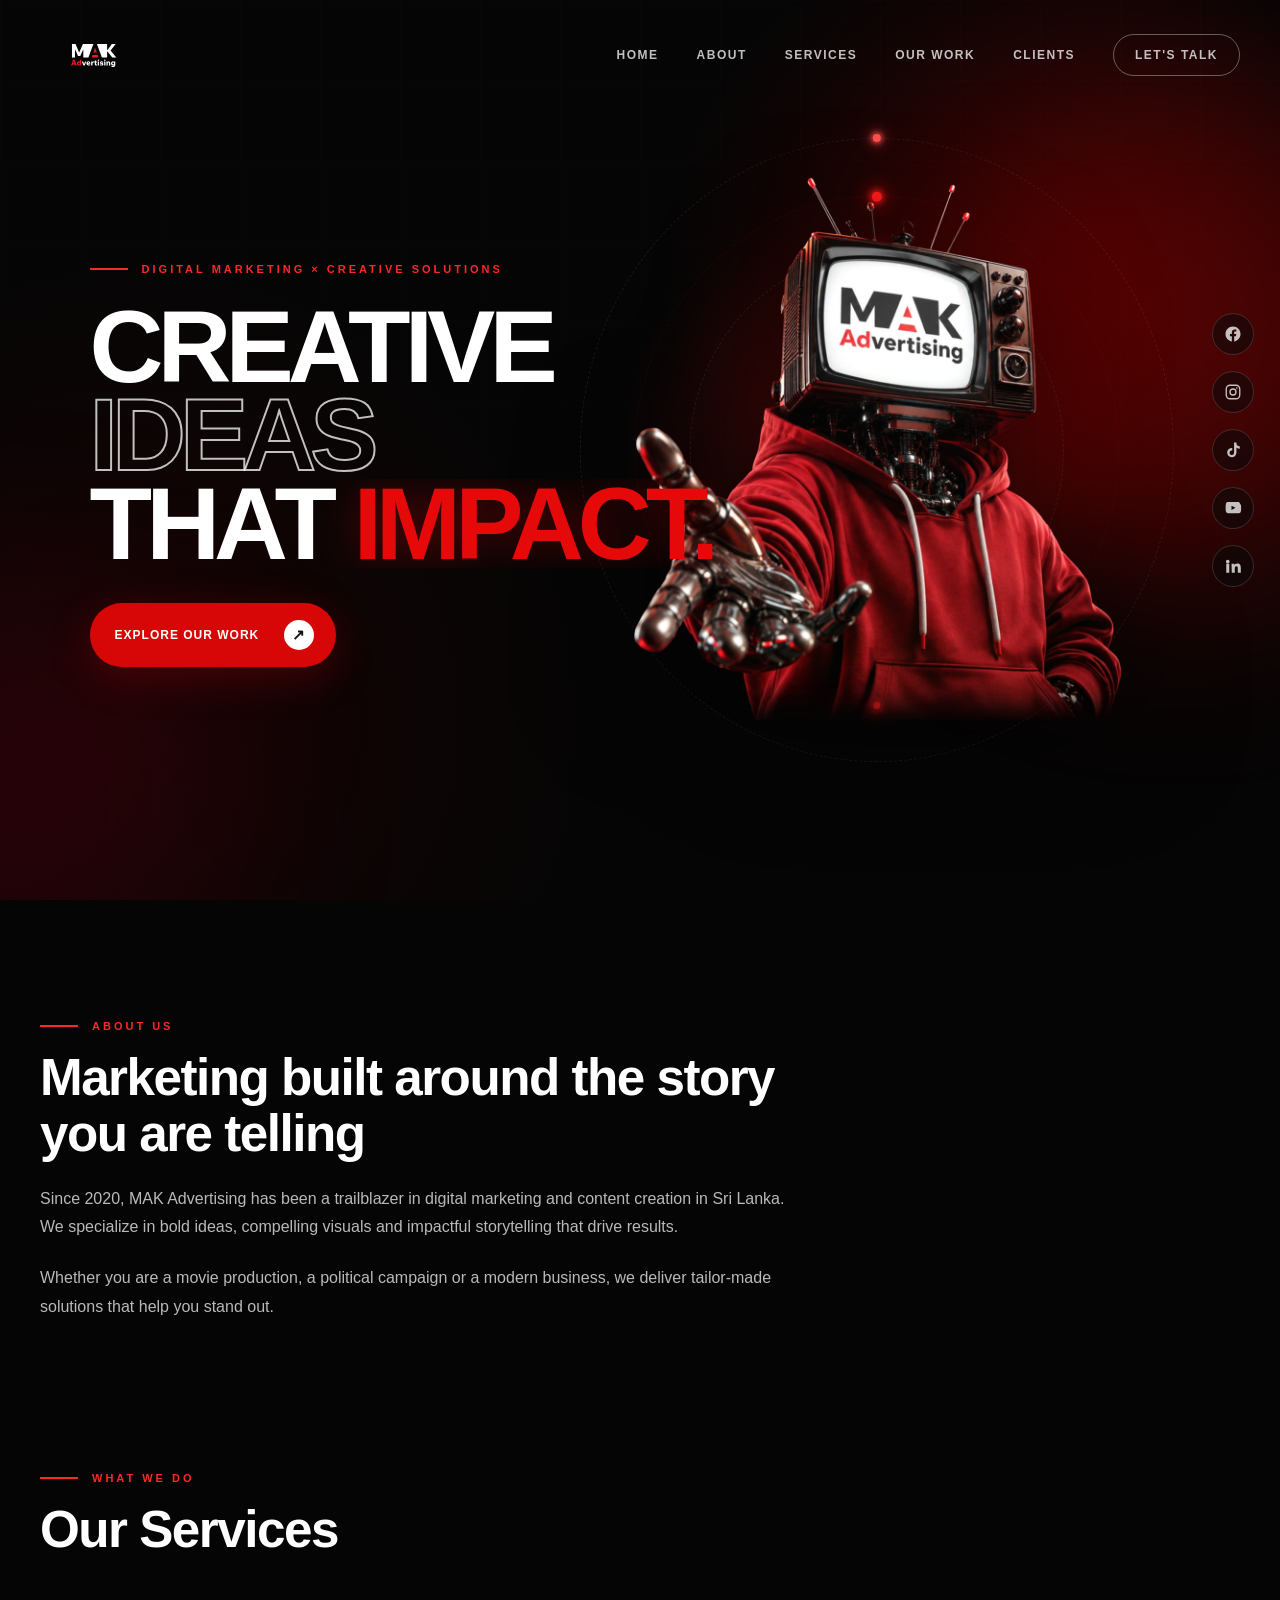
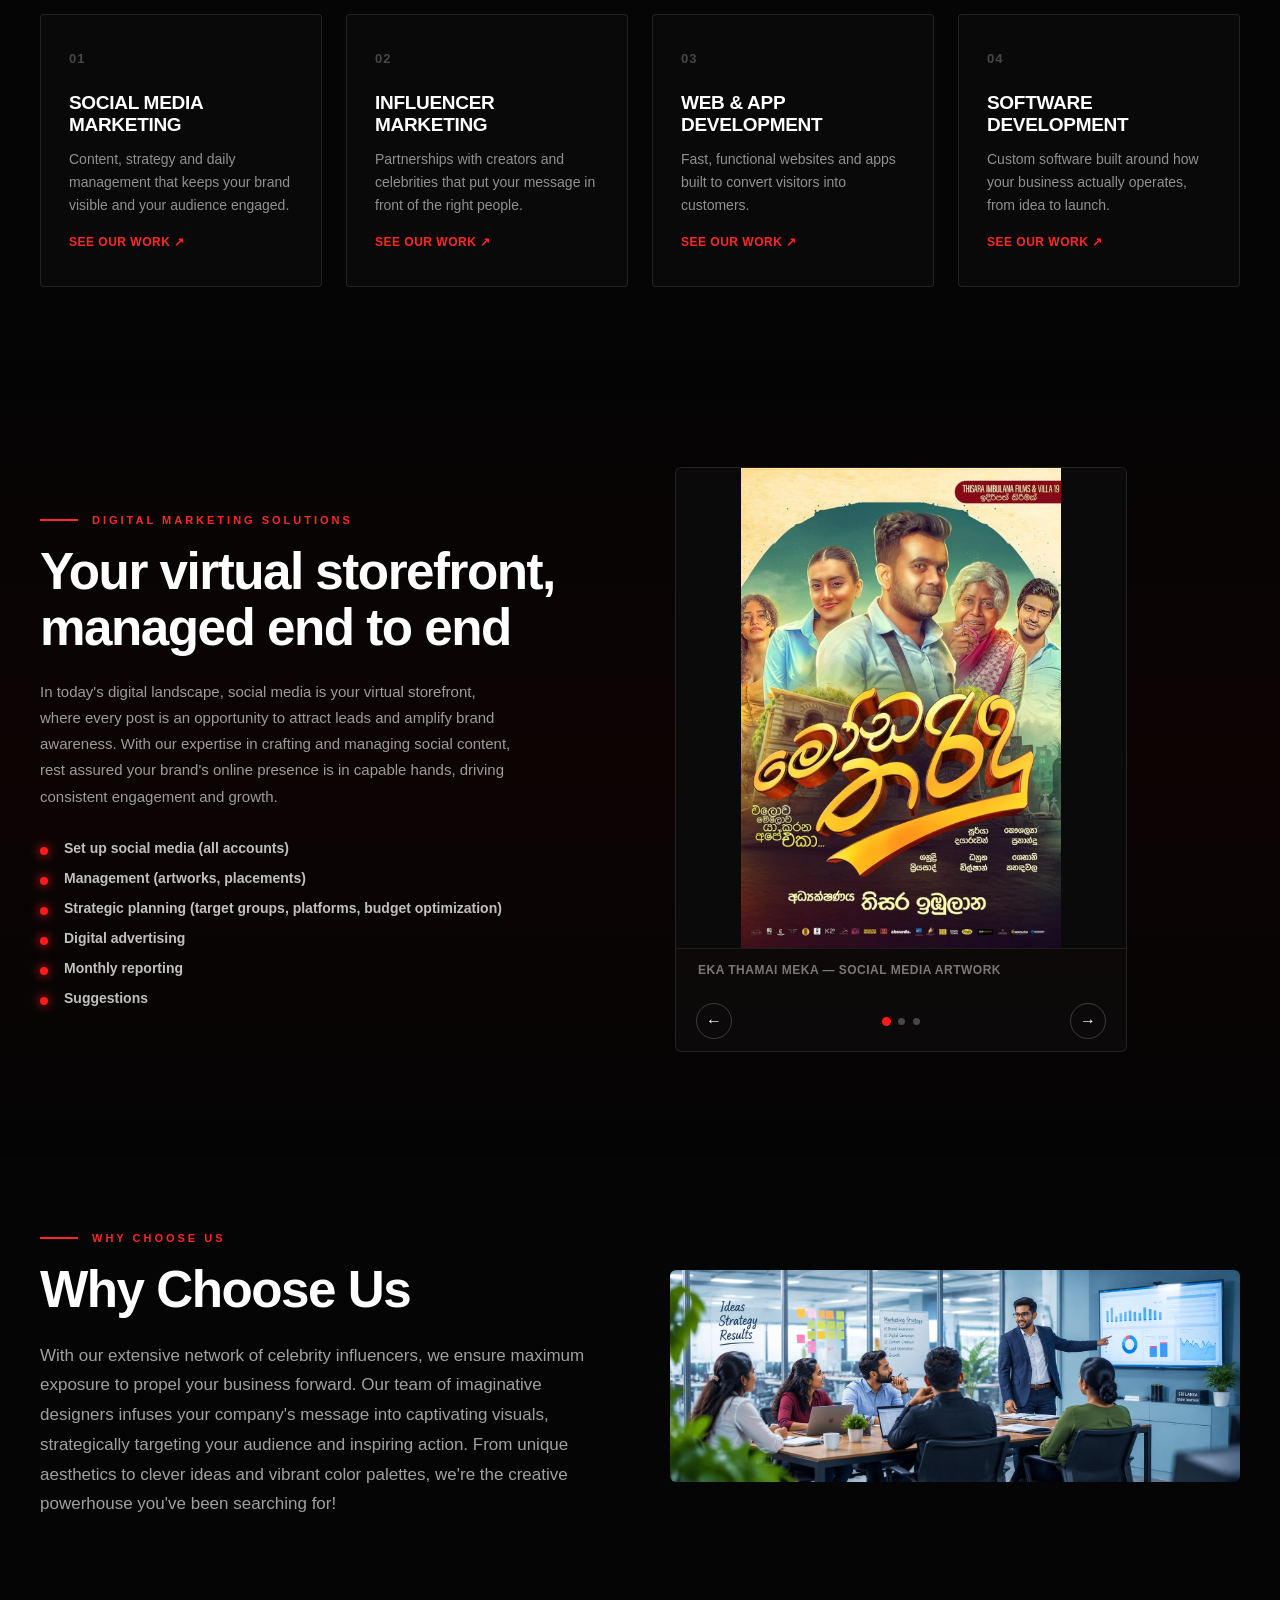
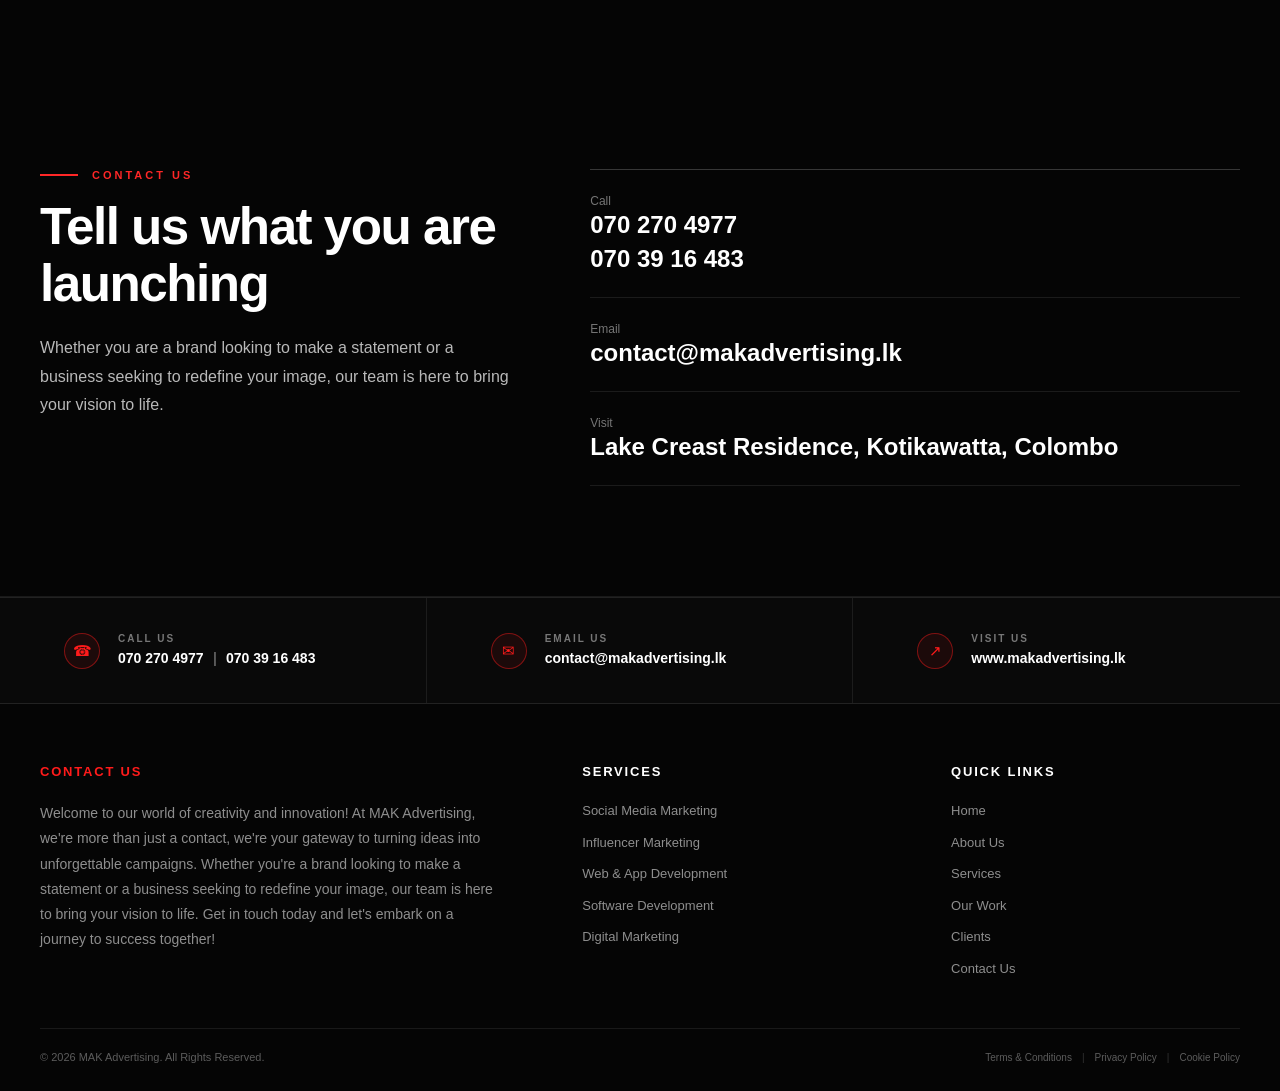
<file: index.html>
<!DOCTYPE html>
<html lang="en">
<head>
    <meta charset="UTF-8">
    <meta name="viewport" content="width=device-width, initial-scale=1.0, viewport-fit=cover">
    <meta name="description" content="MAK Advertising — Digital marketing, creative content, campaigns and innovative digital solutions.">
    <meta http-equiv="Content-Security-Policy" content="default-src 'self'; img-src 'self' data:; style-src 'self'; script-src 'self'; connect-src 'self'; form-action 'self'; base-uri 'self'; object-src 'none'">
    <meta name="robots" content="index, follow">
    <title>MAK Advertising | Creative Digital Solutions</title>
    <link rel="stylesheet" href="css/style.css">
    <link rel="stylesheet" href="css/extra.css">
</head>
<body>
<a class="skip-link" href="#main">Skip to content</a>

<div class="background-effects" aria-hidden="true">
    <span class="glow glow-one"></span>
    <span class="glow glow-two"></span>
    <span class="grid-overlay"></span>
</div>

<div class="social-float" aria-label="Follow us on social media">
    <a href="#" class="social-float-link" aria-label="Facebook">
        <svg viewBox="0 0 24 24" fill="currentColor"><path d="M22 12.06C22 6.51 17.52 2 12 2S2 6.51 2 12.06c0 5.02 3.66 9.18 8.44 9.94v-7.03H7.9v-2.9h2.54V9.85c0-2.52 1.49-3.91 3.77-3.91 1.09 0 2.24.2 2.24.2v2.47h-1.26c-1.24 0-1.63.78-1.63 1.57v1.88h2.78l-.44 2.9h-2.34V22c4.78-.76 8.44-4.92 8.44-9.94Z"/></svg>
    </a>
    <a href="#" class="social-float-link" aria-label="Instagram">
        <svg viewBox="0 0 24 24" fill="none" stroke="currentColor" stroke-width="1.8"><rect x="3" y="3" width="18" height="18" rx="5"/><circle cx="12" cy="12" r="4"/><circle cx="17.2" cy="6.8" r="1.1" fill="currentColor" stroke="none"/></svg>
    </a>
    <a href="#" class="social-float-link" aria-label="TikTok">
        <svg viewBox="0 0 24 24" fill="currentColor"><path d="M16.6 2h-3.2v13.6a3 3 0 1 1-2.4-2.94V9.3a6.2 6.2 0 1 0 5.6 6.17V8.9a7.6 7.6 0 0 0 4.4 1.4V7.1a4.4 4.4 0 0 1-4.4-4.4Z"/></svg>
    </a>
    <a href="#" class="social-float-link" aria-label="YouTube">
        <svg viewBox="0 0 24 24" fill="currentColor"><path d="M21.6 7.2s-.21-1.5-.86-2.16c-.82-.87-1.74-.87-2.16-.92C15.6 4 12 4 12 4h-.02s-3.6 0-6.58.12c-.42.05-1.34.05-2.16.92C2.6 5.7 2.4 7.2 2.4 7.2S2.18 9 2.18 10.8v1.4c0 1.8.22 3.6.22 3.6s.2 1.5.85 2.16c.82.87 1.9.84 2.38.94 1.72.16 7.37.21 7.37.21s3.6-.01 6.58-.13c.42-.06 1.34-.06 2.16-.93.65-.66.86-2.16.86-2.16s.22-1.8.22-3.6v-1.4c0-1.8-.22-3.6-.22-3.6ZM9.98 14.6V8.9l5.4 2.86-5.4 2.85Z"/></svg>
    </a>
    <a href="#" class="social-float-link" aria-label="LinkedIn">
        <svg viewBox="0 0 24 24" fill="currentColor"><path d="M4.98 3.5a2.5 2.5 0 1 1 0 5 2.5 2.5 0 0 1 0-5ZM3 9h4v12H3ZM10 9h3.8v1.7h.05c.53-.95 1.83-1.95 3.77-1.95 4.03 0 4.78 2.53 4.78 5.83V21h-4v-5.6c0-1.34-.02-3.06-1.87-3.06-1.87 0-2.16 1.44-2.16 2.96V21h-4Z"/></svg>
    </a>
</div>

<header class="site-header">
    <nav class="navbar" aria-label="Main navigation">

        <a href="#home" class="brand" aria-label="MAK Advertising Home">
            <img src="assets/images/Mak-01_White.svg" alt="MAK Advertising" class="brand-logo">
        </a>

        <!-- Pure-CSS toggle: no JavaScript required for the menu to open/close -->
        <input type="checkbox" id="navToggle" class="nav-toggle-input" aria-hidden="true">

        <label for="navToggle" class="menu-toggle" aria-label="Toggle navigation menu">
            <span></span>
            <span></span>
            <span></span>
        </label>

        <!-- Clicking anywhere on the dimmed backdrop closes the menu -->
        <label for="navToggle" class="nav-backdrop" aria-hidden="true"></label>

        <div class="nav-menu" id="main-navigation">
            <label for="navToggle" class="nav-link-wrap"><a href="#home">Home</a></label>
            <label for="navToggle" class="nav-link-wrap"><a href="#about">About</a></label>
            <label for="navToggle" class="nav-link-wrap"><a href="#services">Services</a></label>
            <label for="navToggle" class="nav-link-wrap"><a href="work.html">Our Work</a></label>
            <label for="navToggle" class="nav-link-wrap"><a href="client.html">Clients</a></label>
            <label for="navToggle" class="nav-link-wrap"><a href="#contact" class="nav-contact">Let's Talk</a></label>
        </div>

    </nav>
</header>

<main id="main">

    <section class="hero" id="home">
        <div class="hero-content">
            <p class="hero-eyebrow">DIGITAL MARKETING × CREATIVE SOLUTIONS</p>
            <h1 class="hero-title">
                <span class="title-line">CREATIVE</span>
                <span class="title-line title-outline">IDEAS</span>
                <span class="title-line">THAT <em>IMPACT.</em></span>
            </h1>
            <div class="hero-actions">
                <a href="work.html" class="primary-button">
                    <span>Explore Our Work</span>
                    <span class="button-arrow" aria-hidden="true">↗</span>
                </a>
               
            </div>
        </div>

        <!-- On tablet/mobile this sits BELOW the text, in normal document flow -->
        <div class="hero-visual" aria-hidden="true">
            <div class="character-glow"></div>
            <div class="orbit orbit-one"><span class="orbit-dot"></span></div>
            <div class="orbit orbit-two"><span class="orbit-dot"></span><span class="orbit-dot orbit-dot-b"></span></div>
            <div class="orbit orbit-three"><span class="orbit-dot"></span></div>
            <img src="assets/images/Character_1.png" alt="MAK Advertising Robot Character" class="character-image">
        </div>
    </section>

    <section id="about" class="block">
        <div class="section-inner">
            <p class="section-eyebrow">About us</p>
            <h2 class="section-heading">Marketing built around the story you are telling</h2>
            <p class="lede lede-wide">Since 2020, MAK Advertising has been a trailblazer in digital marketing and content creation in Sri Lanka. We specialize in bold ideas, compelling visuals and impactful storytelling that drive results.</p>
            <p class="lede lede-wide">Whether you are a movie production, a political campaign or a modern business, we deliver tailor-made solutions that help you stand out.</p>
        </div>
    </section>

    <section id="services" class="services-section">
        <div class="section-inner">
            <p class="section-eyebrow">What we do</p>
            <h2 class="section-heading">Our Services</h2>

            <div class="services-grid">
                <a href="work.html#content-design" class="service-card">
                    <span class="service-index">01</span>
                    <h3>Social Media Marketing</h3>
                    <p>Content, strategy and daily management that keeps your brand visible and your audience engaged.</p>
                    <span class="service-card-link">See our work ↗</span>
                </a>
                <a href="work.html#influencers" class="service-card">
                    <span class="service-index">02</span>
                    <h3>Influencer Marketing</h3>
                    <p>Partnerships with creators and celebrities that put your message in front of the right people.</p>
                    <span class="service-card-link">See our work ↗</span>
                </a>
                <a href="work.html#web-app" class="service-card">
                    <span class="service-index">03</span>
                    <h3>Web &amp; App Development</h3>
                    <p>Fast, functional websites and apps built to convert visitors into customers.</p>
                    <span class="service-card-link">See our work ↗</span>
                </a>
                <a href="work.html#software" class="service-card">
                    <span class="service-index">04</span>
                    <h3>Software Development</h3>
                    <p>Custom software built around how your business actually operates, from idea to launch.</p>
                    <span class="service-card-link">See our work ↗</span>
                </a>
            </div>
        </div>
    </section>

    <section class="dm-section" id="digital-marketing">
        <div class="section-inner dm-inner">
            <div class="dm-copy">
                <p class="section-eyebrow">Digital marketing solutions</p>
                <h2 class="section-heading">Your virtual storefront, managed end to end</h2>
                <p class="dm-text">
                    In today's digital landscape, social media is your virtual storefront, where every
                    post is an opportunity to attract leads and amplify brand awareness. With our
                    expertise in crafting and managing social content, rest assured your brand's online
                    presence is in capable hands, driving consistent engagement and growth.
                </p>
                <ul class="dm-list">
                    <li>Set up social media (all accounts)</li>
                    <li>Management (artworks, placements)</li>
                    <li>Strategic planning (target groups, platforms, budget optimization)</li>
                    <li>Digital advertising</li>
                    <li>Monthly reporting</li>
                    <li>Suggestions</li>
                </ul>
            </div>

            <div class="campaign-slider" aria-label="Recent movie social media campaign posts">
                <div class="slider-track" id="sliderTrack">
                    <div class="slide">
                        <div class="slide-media slide-media-1" role="img" aria-label="Eka Thamai Meka campaign artwork"></div>
                        <p class="slide-caption">Eka Thamai Meka — social media artwork</p>
                    </div>
                    <div class="slide">
                        <div class="slide-media slide-media-2" role="img" aria-label="Eka Gei Sokari campaign artwork"></div>
                        <p class="slide-caption">Eka Gei Sokari — social media artwork</p>
                    </div>
                    <div class="slide">
                        <div class="slide-media slide-media-3" role="img" aria-label="Sinhabahu campaign artwork"></div>
                        <p class="slide-caption">Sinhabahu — social media artwork</p>
                    </div>
                </div>

                <div class="slider-controls">
                    <button type="button" class="slider-arrow" id="sliderPrev" aria-label="Previous slide">←</button>
                    <div class="slider-dots" id="sliderDots"></div>
                    <button type="button" class="slider-arrow" id="sliderNext" aria-label="Next slide">→</button>
                </div>
            </div>
        </div>
    </section>

    <section class="why-us-section" id="why-us">
        <div class="section-inner">
            <div class="why-us">
                <div class="why-us-content">
                    <p class="section-eyebrow">Why choose us</p>
                    <h2 class="section-heading">Why Choose Us</h2>
                    <p class="why-us-text">
                        With our extensive network of celebrity influencers, we ensure maximum exposure to
                        propel your business forward. Our team of imaginative designers infuses your
                        company's message into captivating visuals, strategically targeting your audience
                        and inspiring action. From unique aesthetics to clever ideas and vibrant color
                        palettes, we're the creative powerhouse you've been searching for!
                    </p>
                </div>
                <div class="why-us-image">
                    <img src="assets/images/why-choose-us.png" alt="Why Choose Us">
                </div>
            </div>
        </div>
    </section>
    <section id="contact" class="block">
        <div class="section-inner contact-grid">
            <div>
                <p class="section-eyebrow">Contact us</p>
                <h2 class="section-heading">Tell us what you are launching</h2>
                <p class="lede">Whether you are a brand looking to make a statement or a business seeking to redefine your image, our team is here to bring your vision to life.</p>
            </div>
            <ul class="contact-ways">
                <li><small>Call</small><a href="tel:0702704977">070 270 4977</a><a href="tel:0703916483">070 39 16 483</a></li>
                <li><small>Email</small><a href="mailto:contact@makadvertising.lk">contact@makadvertising.lk</a></li>
                <li><small>Visit</small><span>Lake Creast Residence, Kotikawatta, Colombo</span></li>
            </ul>
        </div>
    </section>

</main>

<footer class="website-footer" id="site-footer">

    <div class="footer-contact-strip">
        <div class="footer-contact-box">
            <div class="footer-contact-icon">☎</div>
            <div>
                <span>Call Us</span>
                <a href="tel:0702704977">070 270 4977</a> 
                <a href="tel:0703916483">070 39 16 483</a>
            </div>
        </div>

        <div class="footer-contact-box">
            <div class="footer-contact-icon">✉</div>
            <div>
                <span>Email Us</span>
                <a href="mailto:contact@makadvertising.lk">contact@makadvertising.lk</a>
            </div>
        </div>

        <div class="footer-contact-box">
            <div class="footer-contact-icon">↗</div>
            <div>
                <span>Visit Us</span>
                <a href="https://www.makadvertising.lk" target="_blank" rel="noopener noreferrer">www.makadvertising.lk</a>
            </div>
        </div>
    </div>

    <div class="footer-main">
        <div class="footer-column">
            <h3>CONTACT US</h3>
            <p>
                Welcome to our world of creativity and innovation! At MAK Advertising, we're more than just a
                contact, we're your gateway to turning ideas into unforgettable campaigns. Whether you're a
                brand looking to make a statement or a business seeking to redefine your image, our team is here
                to bring your vision to life. Get in touch today and let's embark on a journey to success together!
            </p>
        </div>

        <div class="footer-column">
            <h3>Services</h3>
            <ul>
                <li><a href="#services">Social Media Marketing</a></li>
                <li><a href="#services">Influencer Marketing</a></li>
                <li><a href="#services">Web &amp; App Development</a></li>
                <li><a href="#services">Software Development</a></li>
                <li><a href="#digital-marketing">Digital Marketing</a></li>
            </ul>
        </div>

        <div class="footer-column">
            <h3>Quick Links</h3>
            <ul>
                <li><a href="#home">Home</a></li>
                <li><a href="#about">About Us</a></li>
                <li><a href="#services">Services</a></li>
                <li><a href="work.html">Our Work</a></li>
                <li><a href="client.html">Clients</a></li>
                <li><a href="#contact">Contact Us</a></li>
            </ul>
        </div>
    </div>

    <div class="footer-bottom">
        <p>© 2026 MAK Advertising. All Rights Reserved.</p>
        <div class="footer-bottom-links">
            <a href="legal.html#terms">Terms &amp; Conditions</a>
            <span>|</span>
            <a href="legal.html#privacy">Privacy Policy</a>
            <span>|</span>
            <a href="legal.html#cookies">Cookie Policy</a>
        </div>
    </div>

</footer>

<script src="js/script.js" defer></script>

</body>
</html>
</file>
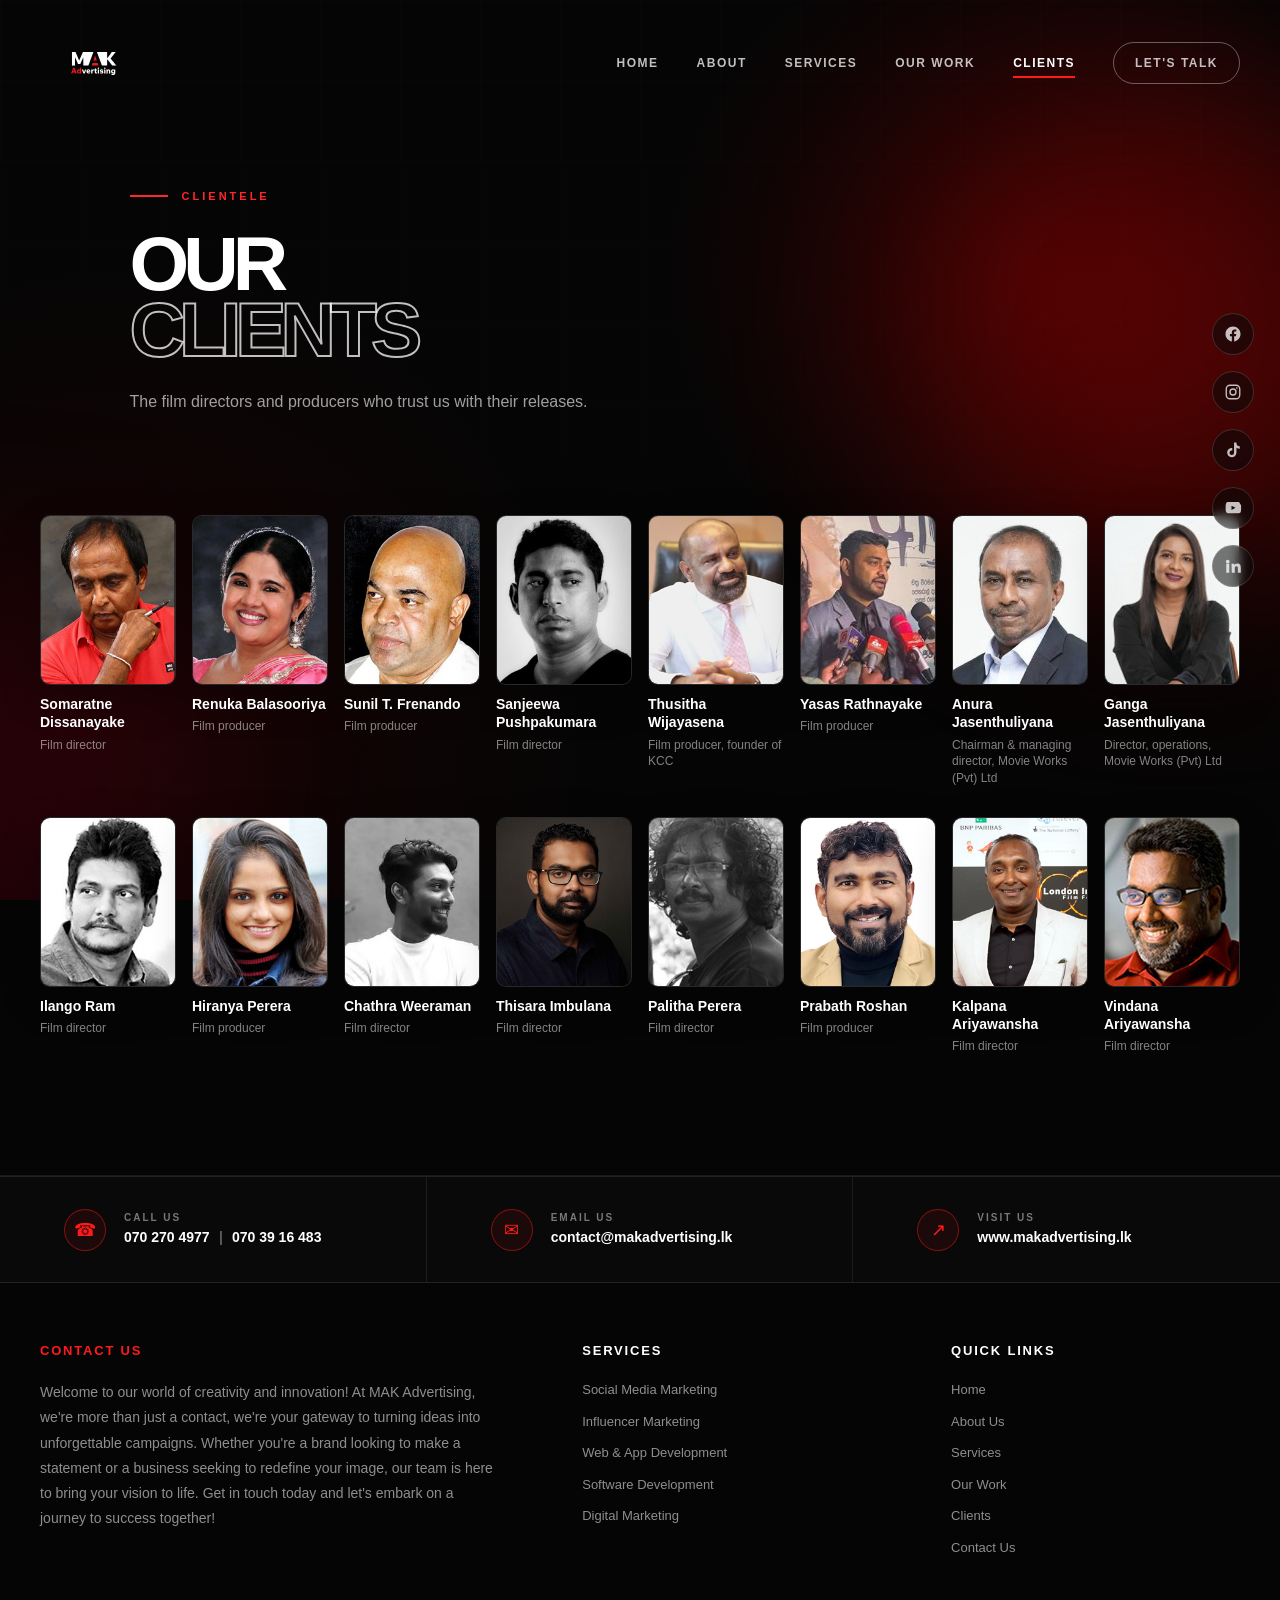
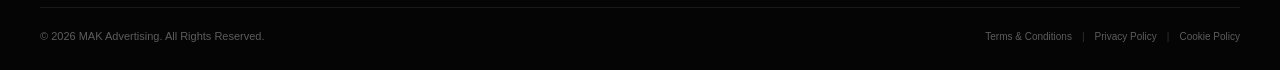
<file: client.html>
<!DOCTYPE html>
<html lang="en">
<head>
    <meta charset="UTF-8">
    <meta name="viewport" content="width=device-width, initial-scale=1.0, viewport-fit=cover">
    <meta name="description" content="MAK Advertising — the film directors and producers who trust us with their releases.">
    <meta http-equiv="Content-Security-Policy" content="default-src 'self'; img-src 'self' data:; style-src 'self'; script-src 'self'; connect-src 'self'; form-action 'self'; base-uri 'self'; object-src 'none'">
    <meta name="robots" content="index, follow">
    <title>Our Clients | MAK Advertising</title>
    <link rel="stylesheet" href="css/style.css">
    <link rel="stylesheet" href="css/extra.css">
</head>
<body>
<a class="skip-link" href="#main">Skip to content</a>

<div class="background-effects" aria-hidden="true">
    <span class="glow glow-one"></span>
    <span class="glow glow-two"></span>
    <span class="grid-overlay"></span>
</div>

<div class="social-float" aria-label="Follow us on social media">
    <a href="#" class="social-float-link" aria-label="Facebook">
        <svg viewBox="0 0 24 24" fill="currentColor"><path d="M22 12.06C22 6.51 17.52 2 12 2S2 6.51 2 12.06c0 5.02 3.66 9.18 8.44 9.94v-7.03H7.9v-2.9h2.54V9.85c0-2.52 1.49-3.91 3.77-3.91 1.09 0 2.24.2 2.24.2v2.47h-1.26c-1.24 0-1.63.78-1.63 1.57v1.88h2.78l-.44 2.9h-2.34V22c4.78-.76 8.44-4.92 8.44-9.94Z"/></svg>
    </a>
    <a href="#" class="social-float-link" aria-label="Instagram">
        <svg viewBox="0 0 24 24" fill="none" stroke="currentColor" stroke-width="1.8"><rect x="3" y="3" width="18" height="18" rx="5"/><circle cx="12" cy="12" r="4"/><circle cx="17.2" cy="6.8" r="1.1" fill="currentColor" stroke="none"/></svg>
    </a>
    <a href="#" class="social-float-link" aria-label="TikTok">
        <svg viewBox="0 0 24 24" fill="currentColor"><path d="M16.6 2h-3.2v13.6a3 3 0 1 1-2.4-2.94V9.3a6.2 6.2 0 1 0 5.6 6.17V8.9a7.6 7.6 0 0 0 4.4 1.4V7.1a4.4 4.4 0 0 1-4.4-4.4Z"/></svg>
    </a>
    <a href="#" class="social-float-link" aria-label="YouTube">
        <svg viewBox="0 0 24 24" fill="currentColor"><path d="M21.6 7.2s-.21-1.5-.86-2.16c-.82-.87-1.74-.87-2.16-.92C15.6 4 12 4 12 4h-.02s-3.6 0-6.58.12c-.42.05-1.34.05-2.16.92C2.6 5.7 2.4 7.2 2.4 7.2S2.18 9 2.18 10.8v1.4c0 1.8.22 3.6.22 3.6s.2 1.5.85 2.16c.82.87 1.9.84 2.38.94 1.72.16 7.37.21 7.37.21s3.6-.01 6.58-.13c.42-.06 1.34-.06 2.16-.93.65-.66.86-2.16.86-2.16s.22-1.8.22-3.6v-1.4c0-1.8-.22-3.6-.22-3.6ZM9.98 14.6V8.9l5.4 2.86-5.4 2.85Z"/></svg>
    </a>
    <a href="#" class="social-float-link" aria-label="LinkedIn">
        <svg viewBox="0 0 24 24" fill="currentColor"><path d="M4.98 3.5a2.5 2.5 0 1 1 0 5 2.5 2.5 0 0 1 0-5ZM3 9h4v12H3ZM10 9h3.8v1.7h.05c.53-.95 1.83-1.95 3.77-1.95 4.03 0 4.78 2.53 4.78 5.83V21h-4v-5.6c0-1.34-.02-3.06-1.87-3.06-1.87 0-2.16 1.44-2.16 2.96V21h-4Z"/></svg>
    </a>
</div>

<header class="site-header">
    <nav class="navbar" aria-label="Main navigation">

        <a href="index.html" class="brand" aria-label="MAK Advertising Home">
            <img src="assets/images/Mak-01_White.svg" alt="MAK Advertising" class="brand-logo">
        </a>

        <input type="checkbox" id="navToggle" class="nav-toggle-input" aria-hidden="true">

        <label for="navToggle" class="menu-toggle" aria-label="Toggle navigation menu">
            <span></span>
            <span></span>
            <span></span>
        </label>

        <label for="navToggle" class="nav-backdrop" aria-hidden="true"></label>

        <div class="nav-menu" id="main-navigation">
            <label for="navToggle" class="nav-link-wrap"><a href="index.html">Home</a></label>
            <label for="navToggle" class="nav-link-wrap"><a href="index.html#about">About</a></label>
            <label for="navToggle" class="nav-link-wrap"><a href="index.html#services">Services</a></label>
            <label for="navToggle" class="nav-link-wrap"><a href="work.html">Our Work</a></label>
            <label for="navToggle" class="nav-link-wrap"><a href="client.html" class="nav-active">Clients</a></label>
            <label for="navToggle" class="nav-link-wrap"><a href="index.html#contact" class="nav-contact">Let's Talk</a></label>
        </div>

    </nav>
</header>

<main id="main">
    <section class="page-hero">
        <div class="page-hero-inner">
            <p class="hero-eyebrow">CLIENTELE</p>
            <h1 class="hero-title">
                <span class="title-line">OUR</span>
                <span class="title-line title-outline">CLIENTS</span>
            </h1>
            <p class="page-hero-description">
                The film directors and producers who trust us with their releases.
            </p>
        </div>
    </section>

    <section class="clients-page" id="clients">
        <div class="section-inner">
            <ul class="client-list">
                <li><div class="client-photo"><img src="assets/images/clients/somaratne-dissanayake.jpg" alt="Somaratne Dissanayake" width="400" height="500" loading="lazy"></div><strong>Somaratne Dissanayake</strong><span>Film director</span>
                </li><li><div class="client-photo"><img src="assets/images/clients/renuka-balasooriya.jpg" alt="Renuka Balasooriya" width="400" height="500" loading="lazy"></div><strong>Renuka Balasooriya</strong><span>Film producer</span>
                </li><li><div class="client-photo"><img src="assets/images/clients/sunil-t-frenando.jpg" alt="Sunil T. Frenando" width="400" height="500" loading="lazy"></div><strong>Sunil T. Frenando</strong><span>Film producer</span>
                </li><li><div class="client-photo"><img src="assets/images/clients/sanjeewa-pushpakumara.jpg" alt="Sanjeewa Pushpakumara" width="400" height="500" loading="lazy"></div><strong>Sanjeewa Pushpakumara</strong><span>Film director</span>
                </li><li><div class="client-photo"><img src="assets/images/clients/thusitha-wijayasena.jpg" alt="Thusitha Wijayasena" width="400" height="500" loading="lazy"></div><strong>Thusitha Wijayasena</strong><span>Film producer, founder of KCC</span>
                </li><li><div class="client-photo"><img src="assets/images/clients/yasas-rathnayake.jpg" alt="Yasas Rathnayake" width="400" height="500" loading="lazy"></div><strong>Yasas Rathnayake</strong><span>Film producer</span>
                </li><li><div class="client-photo"><img src="assets/images/clients/anura-jasenthuliyana.jpg" alt="Anura Jasenthuliyana" width="400" height="500" loading="lazy"></div><strong>Anura Jasenthuliyana</strong><span>Chairman &amp; managing director, Movie Works (Pvt) Ltd</span>
                </li><li><div class="client-photo"><img src="assets/images/clients/ganga-jasenthuliyana.jpg" alt="Ganga Jasenthuliyana" width="400" height="500" loading="lazy"></div><strong>Ganga Jasenthuliyana</strong><span>Director, operations, Movie Works (Pvt) Ltd</span>
                </li><li><div class="client-photo"><img src="assets/images/clients/ilango-ram.jpg" alt="Ilango Ram" width="400" height="500" loading="lazy"></div><strong>Ilango Ram</strong><span>Film director</span>
                </li><li><div class="client-photo"><img src="assets/images/clients/hiranya-perera.jpg" alt="Hiranya Perera" width="400" height="500" loading="lazy"></div><strong>Hiranya Perera</strong><span>Film producer</span>
                </li><li><div class="client-photo"><img src="assets/images/clients/chathra-weeraman.jpg" alt="Chathra Weeraman" width="400" height="500" loading="lazy"></div><strong>Chathra Weeraman</strong><span>Film director</span>
                </li><li><div class="client-photo"><img src="assets/images/clients/thisara-imbulana.jpg" alt="Thisara Imbulana" width="400" height="500" loading="lazy"></div><strong>Thisara Imbulana</strong><span>Film director</span>
                </li><li><div class="client-photo"><img src="assets/images/clients/palitha-perera.jpg" alt="Palitha Perera" width="400" height="500" loading="lazy"></div><strong>Palitha Perera</strong><span>Film director</span>
                </li><li><div class="client-photo"><img src="assets/images/clients/prabath-roshan.jpg" alt="Prabath Roshan" width="400" height="500" loading="lazy"></div><strong>Prabath Roshan</strong><span>Film producer</span>
                </li><li><div class="client-photo"><img src="assets/images/clients/kalpana-ariyawansha.jpg" alt="Kalpana Ariyawansha" width="400" height="500" loading="lazy"></div><strong>Kalpana Ariyawansha</strong><span>Film director</span>
                </li><li><div class="client-photo"><img src="assets/images/clients/vindana-ariyawansha.jpg" alt="Vindana Ariyawansha" width="400" height="500" loading="lazy"></div><strong>Vindana Ariyawansha</strong><span>Film director</span></li></ul>
        </div>
    </section>
</main>
<footer class="website-footer" id="site-footer">

    <div class="footer-contact-strip">
        <div class="footer-contact-box">
            <div class="footer-contact-icon">☎</div>
            <div>
                <span>Call Us</span>
                <a href="tel:0702704977">070 270 4977</a> 
                <a href="tel:0703916483">070 39 16 483</a>
            </div>
        </div>

        <div class="footer-contact-box">
            <div class="footer-contact-icon">✉</div>
            <div>
                <span>Email Us</span>
                <a href="mailto:contact@makadvertising.lk">contact@makadvertising.lk</a>
            </div>
        </div>

        <div class="footer-contact-box">
            <div class="footer-contact-icon">↗</div>
            <div>
                <span>Visit Us</span>
                <a href="https://www.makadvertising.lk" target="_blank" rel="noopener noreferrer">www.makadvertising.lk</a>
            </div>
        </div>
    </div>

    <div class="footer-main">
        <div class="footer-column">
            <h3>CONTACT US</h3>
            <p>
                Welcome to our world of creativity and innovation! At MAK Advertising, we're more than just a
                contact, we're your gateway to turning ideas into unforgettable campaigns. Whether you're a
                brand looking to make a statement or a business seeking to redefine your image, our team is here
                to bring your vision to life. Get in touch today and let's embark on a journey to success together!
            </p>
        </div>

        <div class="footer-column">
            <h3>Services</h3>
            <ul>
                <li><a href="index.html#services">Social Media Marketing</a></li>
                <li><a href="index.html#services">Influencer Marketing</a></li>
                <li><a href="index.html#services">Web &amp; App Development</a></li>
                <li><a href="index.html#services">Software Development</a></li>
                <li><a href="index.html#digital-marketing">Digital Marketing</a></li>
            </ul>
        </div>

        <div class="footer-column">
            <h3>Quick Links</h3>
            <ul>
                <li><a href="index.html#home">Home</a></li>
                <li><a href="index.html#about">About Us</a></li>
                <li><a href="index.html#services">Services</a></li>
                <li><a href="work.html">Our Work</a></li>
                <li><a href="client.html">Clients</a></li>
                <li><a href="index.html#contact">Contact Us</a></li>
            </ul>
        </div>
    </div>

    <div class="footer-bottom">
        <p>© 2026 MAK Advertising. All Rights Reserved.</p>
        <div class="footer-bottom-links">
            <a href="legal.html#terms">Terms &amp; Conditions</a>
            <span>|</span>
            <a href="legal.html#privacy">Privacy Policy</a>
            <span>|</span>
            <a href="legal.html#cookies">Cookie Policy</a>
        </div>
    </div>

</footer>

<script src="js/script.js" defer></script>



</body>
</html>
</file>
<file: css/style.css>
* {
    margin: 0;
    padding: 0;
    box-sizing: border-box;
}

html {
    scroll-behavior: smooth;
}

body {
    min-height: 100vh;
    background: #050505;
    color: #ffffff;
    font-family: Arial, Helvetica, sans-serif;
    overflow-x: hidden;
}

a {
    color: inherit;
    text-decoration: none;
}

button {
    font: inherit;
}


/* =====================================================
   02. BACKGROUND
   ===================================================== */

.background-effects {
    position: fixed;
    inset: 0;
    z-index: -1;
    overflow: hidden;
    pointer-events: none;

    background:
        radial-gradient(circle at 80% 30%, rgba(190, 0, 0, 0.22), transparent 30%),
        radial-gradient(circle at 10% 80%, rgba(100, 0, 0, 0.20), transparent 35%),
        #050505;
}


/* =====================================================
   03. RED GLOW
   ===================================================== */

.glow {
    position: absolute;
    border-radius: 50%;
    filter: blur(100px);
    opacity: 0.35;
}

.glow-one {
    width: 500px;
    height: 500px;
    right: -150px;
    top: 10%;
    background: #b00000;
    animation: floatingGlow 8s ease-in-out infinite;
}

.glow-two {
    width: 400px;
    height: 400px;
    left: -200px;
    bottom: -100px;
    background: #4d0010;
    animation: floatingGlow 10s ease-in-out infinite reverse;
}


/* =====================================================
   04. BACKGROUND GRID
   ===================================================== */

.grid-overlay {
    position: absolute;
    inset: 0;
    opacity: 0.08;
    background-image:
        linear-gradient(rgba(255, 255, 255, 0.12) 1px, transparent 1px),
        linear-gradient(90deg, rgba(255, 255, 255, 0.12) 1px, transparent 1px);
    background-size: 80px 80px;
    mask-image: linear-gradient(to bottom, black, transparent 85%);
    -webkit-mask-image: linear-gradient(to bottom, black, transparent 85%);
}


@keyframes floatingGlow {
    0%, 100% { transform: translate3d(0, 0, 0); }
    50% { transform: translate3d(30px, -25px, 0); }
}


/* =====================================================
   06. HEADER
   ===================================================== */

.site-header {
    position: absolute;
    top: 0;
    left: 0;
    width: 100%;
    z-index: 20;
}


/* =====================================================
   07. NAVBAR
   ===================================================== */

.navbar {
    position: relative;
    width: min(1400px, calc(100% - 80px));
    margin: 0 auto;
    display: flex;
    align-items: center;
    justify-content: space-between;
    padding: 30px 0;
}


/* =====================================================
   08. MAK LOGO
   ===================================================== */

.brand {
    display: flex;
    align-items: center;
    width: 110px;
    transition: transform 0.3s ease;
}

.brand:hover {
    transform: translateY(-2px);
}

.brand-logo {
    display: block;
    width: 110px;
    height: auto;
    max-height: 65px;
    object-fit: contain;
}


/* =====================================================
   09. NAVIGATION MENU
   ===================================================== */

.nav-menu {
    display: flex;
    align-items: center;
    gap: 38px;
}

.nav-menu a {
    position: relative;
    color: rgba(255, 255, 255, 0.75);
    font-size: 12px;
    font-weight: 700;
    letter-spacing: 1.5px;
    text-transform: uppercase;
    transition: color 0.3s ease, transform 0.3s ease;
}

/* Labels wrapping each link — invisible on desktop, so layout is untouched */
.nav-link-wrap {
    display: contents;
}


/* =====================================================
   10. NAV UNDERLINE
   ===================================================== */

.nav-menu a:not(.nav-contact)::after {
    content: "";
    position: absolute;
    left: 0;
    bottom: -8px;
    width: 0;
    height: 2px;
    background: #ff1b1b;
    transition: width 0.3s ease;
}

.nav-menu a:hover {
    color: #ffffff;
    transform: translateY(-2px);
}

.nav-menu a:hover::after {
    width: 100%;
}

/* Highlight the nav link matching the page currently being viewed */
.nav-menu a.nav-active {
    color: #ffffff;
}

.nav-menu a.nav-active::after {
    width: 100%;
}


/* =====================================================
   11. LET'S TALK BUTTON
   ===================================================== */

.nav-contact {
    padding: 13px 21px;
    border: 1px solid rgba(255, 255, 255, 0.35);
    border-radius: 50px;
    transition: background 0.3s ease, border-color 0.3s ease, transform 0.3s ease;
}

.nav-contact:hover {
    background: #c40000;
    border-color: #c40000;
    transform: translateY(-2px);
}


/* =====================================================
   12. MOBILE MENU TOGGLE (pure CSS, checkbox-driven)
   ===================================================== */

.nav-toggle-input {
    position: absolute;
    opacity: 0;
    width: 0;
    height: 0;
    pointer-events: none;
}

.menu-toggle {
    display: none;
    width: 44px;
    height: 44px;
    border: 1px solid rgba(255, 255, 255, 0.25);
    border-radius: 50%;
    background: rgba(0, 0, 0, 0.4);
    cursor: pointer;
    flex-shrink: 0;
}

.menu-toggle span {
    display: block;
    width: 18px;
    height: 2px;
    margin: 4px auto;
    background: #ffffff;
    transition: transform 0.3s ease, opacity 0.3s ease;
}

/* Hamburger -> X animation, driven purely by :checked */
#navToggle:checked ~ .menu-toggle span:nth-child(1) {
    transform: translateY(6px) rotate(45deg);
}

#navToggle:checked ~ .menu-toggle span:nth-child(2) {
    opacity: 0;
}

#navToggle:checked ~ .menu-toggle span:nth-child(3) {
    transform: translateY(-6px) rotate(-45deg);
}

/* Dimmed backdrop — tapping it closes the menu */
.nav-backdrop {
    display: none;
}


/* =====================================================
   13. HERO SECTION
   ===================================================== */

.hero {
    position: relative;
    min-height: 100vh;
    width: 100%;
    display: flex;
    align-items: center;
    padding: 130px max(40px, 7vw) 100px;
    overflow: hidden;
}


/* =====================================================
   14. HERO CONTENT
   ===================================================== */

.hero-content {
    position: relative;
    z-index: 5;
    width: 60%;
    animation: heroReveal 1s ease forwards;
}


@keyframes heroReveal {
    from { opacity: 0; transform: translateY(40px); }
    to { opacity: 1; transform: translateY(0); }
}


/* =====================================================
   16. EYEBROW
   ===================================================== */

.hero-eyebrow {
    display: flex;
    align-items: center;
    gap: 14px;
    margin-bottom: 28px;
    color: #ff2727;
    font-size: 11px;
    font-weight: 800;
    letter-spacing: 3px;
}

.hero-eyebrow::before {
    content: "";
    width: 38px;
    height: 2px;
    background: #ff2727;
}


/* =====================================================
   17. HERO TITLE
   ===================================================== */

.hero-title {
    max-width: 850px;
    font-size: clamp(48px, 8vw, 135px);
    line-height: 0.86;
    font-weight: 900;
    letter-spacing: -6px;
    text-transform: uppercase;
}


/* =====================================================
   18. TITLE LINES
   ===================================================== */

.title-line {
    display: block;
    animation: titleReveal 0.9s cubic-bezier(.16, 1, .3, 1) both;
}

.title-line:nth-child(1) { animation-delay: 0.15s; }
.title-line:nth-child(2) { animation-delay: 0.30s; }
.title-line:nth-child(3) { animation-delay: 0.45s; }


@keyframes titleReveal {
    from { opacity: 0; transform: translateY(80px); clip-path: inset(100% 0 0 0); }
    to { opacity: 1; transform: translateY(0); clip-path: inset(0 0 0 0); }
}


/* =====================================================
   20. OUTLINE TITLE
   ===================================================== */

.title-outline {
    color: transparent;
    -webkit-text-stroke: 2px rgba(255, 255, 255, 0.75);
}


/* =====================================================
   21. RED IMPACT TEXT
   ===================================================== */

.hero-title em {
    color: #e50909;
    font-style: normal;
    text-shadow: 0 0 40px rgba(229, 9, 9, 0.35);
}


/* =====================================================
   22. HERO DESCRIPTION
   ===================================================== */

.hero-description {
    max-width: 540px;
    margin-top: 42px;
    color: rgba(255, 255, 255, 0.62);
    font-size: 16px;
    line-height: 1.7;
}


/* =====================================================
   23. HERO ACTIONS
   ===================================================== */

.hero-actions {
    display: flex;
    align-items: center;
    flex-wrap: wrap;
    gap: 18px;
    margin-top: 35px;
}


/* =====================================================
   24. PRIMARY BUTTON
   ===================================================== */

.primary-button {
    display: inline-flex;
    align-items: center;
    gap: 25px;
    padding: 17px 22px 17px 25px;
    border-radius: 50px;
    background: #d70707;
    font-size: 12px;
    font-weight: 800;
    letter-spacing: 1px;
    text-transform: uppercase;
    box-shadow: 0 10px 40px rgba(215, 7, 7, 0.25);
    transition: transform 0.3s ease, background 0.3s ease, box-shadow 0.3s ease;
}

.primary-button:hover {
    background: #ff1111;
    transform: translateY(-4px);
    box-shadow: 0 15px 50px rgba(215, 7, 7, 0.40);
}


/* =====================================================
   25. BUTTON ARROW
   ===================================================== */

.button-arrow {
    display: grid;
    place-items: center;
    width: 30px;
    height: 30px;
    border-radius: 50%;
    background: #ffffff;
    color: #111111;
    font-size: 15px;
    flex-shrink: 0;
}


/* =====================================================
   26. SECONDARY BUTTON
   ===================================================== */

.secondary-button {
    padding: 17px 23px;
    border: 1px solid rgba(255, 255, 255, 0.25);
    border-radius: 50px;
    color: rgba(255, 255, 255, 0.75);
    font-size: 12px;
    font-weight: 700;
    letter-spacing: 1px;
    text-transform: uppercase;
    transition: border-color 0.3s ease, color 0.3s ease, transform 0.3s ease;
}

.secondary-button:hover {
    color: #ffffff;
    border-color: #ff1b1b;
    transform: translateY(-4px);
}


/* =====================================================
   27. HERO VISUAL (desktop: floats to the right of copy)
   ===================================================== */

.hero-visual {
    position: absolute;
    right: 10vw;
    top: 50%;
    width: min(620px, 43vw);
    aspect-ratio: 1;
    transform: translateY(-50%);
    display: flex;
    align-items: center;
    justify-content: center;
}


/* =====================================================
   28. CHARACTER GLOW
   ===================================================== */

.character-glow {
    position: absolute;
    inset: 8%;
    border-radius: 50%;
    background: radial-gradient(circle, rgba(255, 20, 20, 0.35), rgba(255, 20, 20, 0.08) 55%, transparent 75%);
    filter: blur(30px);
    animation: glowPulse 4s ease-in-out infinite;
}


@keyframes glowPulse {
    0%, 100% { opacity: 0.6; transform: scale(1); }
    50% { opacity: 1; transform: scale(1.08); }
}


/* =====================================================
   29. CHARACTER IMAGE
   ===================================================== */

.character-image {
    position: relative;
    z-index: 3;
    width: 105%;
    height: 105%;
    object-fit: contain;
    filter: drop-shadow(0 25px 60px rgba(0, 0, 0, 0.6));
    animation: characterFloat 5s ease-in-out infinite;
}


@keyframes characterFloat {
    0%, 100% { transform: translateY(0); }
    50% { transform: translateY(-12px); }
}


/* =====================================================
   30. ORBIT SYSTEM
   ===================================================== */

.orbit {
    position: absolute;
    top: 50%;
    left: 50%;
    border-radius: 50%;
    border: 1px dashed rgba(255, 255, 255, 0.08);
    transform: translate(-50%, -50%);
    z-index: 2;
}


.orbit-one {
    width: 68%;
    height: 68%;
    animation: spin 7s linear infinite;
}

.orbit-two {
    width: 88%;
    height: 88%;
    border-color: rgba(255, 0, 0, 0.10);
    animation: spin 11s linear infinite reverse;
}

.orbit-three {
    width: 108%;
    height: 108%;
    animation: spin 16s linear infinite;
}


@keyframes spin {
    from { transform: translate(-50%, -50%) rotate(0deg); }
    to { transform: translate(-50%, -50%) rotate(360deg); }
}


/* =====================================================
   31. ORBIT DOTS
   ===================================================== */

.orbit-dot {
    position: absolute;
    top: -5px;
    left: 50%;
    width: 10px;
    height: 10px;
    border-radius: 50%;
    background: #ff1a1a;
    box-shadow: 0 0 6px 2px rgba(255, 26, 26, 0.8), 0 0 18px 6px rgba(255, 26, 26, 0.35);
    transform: translateX(-50%);
}


.orbit-dot-b {
    top: auto;
    bottom: -5px;
    width: 7px;
    height: 7px;
}


.orbit-three .orbit-dot {
    width: 8px;
    height: 8px;
    background: #ff4d4d;
    box-shadow: 0 0 5px 2px rgba(255, 77, 77, 0.7), 0 0 14px 5px rgba(255, 77, 77, 0.3);
}


/* =====================================================
   35. TEMPORARY SECTION ANCHORS
   ===================================================== */

.placeholder-section {
    min-height: 1px;
}


/* =====================================================================
   40. SHARED SECTION LAYOUT
   ===================================================================== */

.section-inner {
    width: min(1300px, calc(100% - 80px));
    margin: 0 auto;
    padding: 10px 0 10px;
}

.section-eyebrow {
    display: flex;
    align-items: center;
    gap: 14px;
    margin-bottom: 18px;
    color: #ff2727;
    font-size: 11px;
    font-weight: 800;
    letter-spacing: 3px;
    text-transform: uppercase;
}

.section-eyebrow::before {
    content: "";
    width: 38px;
    height: 2px;
    background: #ff2727;
}

.section-heading {
    max-width: 720px;
    font-size: clamp(30px, 4vw, 56px);
    line-height: 1.1;
    font-weight: 900;
    letter-spacing: -1.5px;
}


/* =====================================================
   41. SERVICES SECTION
   ===================================================== */

.services-section {
    position: relative;
    z-index: 2;
}

.services-grid {
    display: grid;
    grid-template-columns: repeat(4, 1fr);
    gap: 24px;
    margin-top: 56px;
}

.service-card {
    position: relative;
    padding: 36px 28px;
    border: 1px solid rgba(255, 255, 255, 0.10);
    border-radius: 4px;
    background: rgba(255, 255, 255, 0.02);
    transition: border-color 0.3s ease, transform 0.3s ease, background 0.3s ease;
}

.service-card:hover {
    border-color: rgba(255, 27, 27, 0.5);
    background: rgba(255, 27, 27, 0.04);
    transform: translateY(-6px);
}

/* When a service card is an <a>, keep it block-level and clickable end-to-end */
a.service-card {
    display: block;
    cursor: pointer;
}

.service-index {
    display: block;
    margin-bottom: 26px;
    color: rgba(255, 255, 255, 0.25);
    font-size: 13px;
    font-weight: 800;
    letter-spacing: 1px;
}

.service-card h3 {
    margin-bottom: 12px;
    font-size: 19px;
    font-weight: 800;
    letter-spacing: -0.3px;
    text-transform: uppercase;
}

.service-card p {
    color: rgba(255, 255, 255, 0.55);
    font-size: 14px;
    line-height: 1.65;
}

.service-card-link {
    display: inline-flex;
    align-items: center;
    gap: 8px;
    margin-top: 18px;
    color: #ff2727;
    font-size: 12px;
    font-weight: 800;
    letter-spacing: 0.5px;
    text-transform: uppercase;
}

a.service-card:hover .service-card-link {
    color: #ffffff;
}


/* =====================================================
   42. WHY CHOOSE US
   ===================================================== */

.why-us {
    display: grid;
    grid-template-columns: 1fr 1fr;
    gap: 60px;
    align-items: center;
    margin-top: 0;
    padding-top: 30px;
    border-top: 1px solid rgba(255, 255, 255, 0.08);
}

.why-us-content {
    width: 100%;
}

.why-us-image {
    width: 100%;
}

.why-us-image img {
    display: block;
    width: 100%;
    height: auto;
    object-fit: cover;
    border-radius: 6px;
}

.why-us-text {
    max-width: 760px;
    margin-top: 22px;
    color: rgba(255, 255, 255, 0.62);
    font-size: 17px;
    line-height: 1.75;
}


/* =====================================================
   43. DIGITAL MARKETING SOLUTIONS
   ===================================================== */

.dm-section {
    position: relative;
    z-index: 2;
    background: linear-gradient(180deg, transparent, rgba(150, 0, 0, 0.06) 50%, transparent);
}

.dm-inner {
    display: grid;
    grid-template-columns: 1fr 1fr;
    gap: 70px;
    align-items: center;
}

.dm-text {
    max-width: 480px;
    margin-top: 22px;
    color: rgba(255, 255, 255, 0.60);
    font-size: 15px;
    line-height: 1.75;
}

.dm-list {
    list-style: none;
    margin-top: 30px;
    display: flex;
    flex-direction: column;
    gap: 14px;
}

.dm-list li {
    position: relative;
    padding-left: 24px;
    color: rgba(255, 255, 255, 0.75);
    font-size: 14px;
    font-weight: 600;
}

.dm-list li::before {
    content: "";
    position: absolute;
    left: 0;
    top: 7px;
    width: 8px;
    height: 8px;
    border-radius: 50%;
    background: #ff1b1b;
    box-shadow: 0 0 10px 2px rgba(255, 27, 27, 0.5);
}


.campaign-slider {
    position: relative;
    width: 80%;
    max-width: 100%;
    max-height: 620px;
    border-radius: 6px;
    overflow: hidden;
    border: 1px solid rgba(255, 255, 255, 0.10);
    background: rgba(255, 255, 255, 0.02);
}

.slider-track {
    display: flex;
    transition: transform 0.6s cubic-bezier(.16, 1, .3, 1);
}

.slide {
    flex: 0 0 100%;
}

.slide-media {
    width: 100%;
    height: 480px;
    background-size: cover;
    background-position: center;
}

.slide-media-1 {
    background:
        radial-gradient(circle at 30% 20%, rgba(255, 27, 27, 0.35), transparent 55%),
        linear-gradient(160deg, #1a0000, #050505);
}

.slide-media-2 {
    background:
        radial-gradient(circle at 70% 30%, rgba(255, 27, 27, 0.30), transparent 55%),
        linear-gradient(160deg, #200000, #060606);
}

.slide-media-3 {
    background:
        radial-gradient(circle at 50% 70%, rgba(255, 27, 27, 0.30), transparent 55%),
        linear-gradient(160deg, #170000, #050505);
}

.slide-caption {
    padding: 14px 22px;
    color: rgba(255, 255, 255, 0.45);
    font-size: 12px;
    font-weight: 700;
    letter-spacing: 0.5px;
    text-transform: uppercase;
    border-top: 1px solid rgba(255, 255, 255, 0.08);
}

.slider-controls {
    display: flex;
    align-items: center;
    justify-content: space-between;
    padding: 12px 20px;
}

.slider-arrow {
    display: grid;
    place-items: center;
    width: 36px;
    height: 36px;
    border: 1px solid rgba(255, 255, 255, 0.20);
    border-radius: 50%;
    background: transparent;
    color: #ffffff;
    cursor: pointer;
    transition: border-color 0.3s ease, background 0.3s ease, transform 0.3s ease;
}

.slider-arrow:hover {
    border-color: #ff1b1b;
    background: rgba(255, 27, 27, 0.12);
    transform: translateY(-2px);
}

.slider-dots {
    display: flex;
    gap: 8px;
}

.slider-dot {
    width: 7px;
    height: 7px;
    border-radius: 50%;
    background: rgba(255, 255, 255, 0.25);
    cursor: pointer;
    transition: background 0.3s ease, transform 0.3s ease;
    border: none;
}

.slider-dot.active {
    background: #ff1b1b;
    transform: scale(1.3);
}


/* =====================================================
   45. FLOATING SOCIAL ICONS
   ===================================================== */

.social-float {
    position: fixed;
    right: 26px;
    top: 50%;
    transform: translateY(-50%);
    z-index: 25;
    display: flex;
    flex-direction: column;
    gap: 16px;
}

.social-float-link {
    display: grid;
    place-items: center;
    width: 42px;
    height: 42px;
    border-radius: 50%;
    border: 1px solid rgba(255, 255, 255, 0.15);
    background: rgba(10, 10, 10, 0.55);
    backdrop-filter: blur(6px);
    color: rgba(255, 255, 255, 0.75);
    animation: socialFloat 3.2s ease-in-out infinite;
    animation-delay: var(--delay, 0s);
    transition: color 0.3s ease, border-color 0.3s ease, background 0.3s ease, transform 0.3s ease;
}

.social-float-link svg {
    width: 18px;
    height: 18px;
}

.social-float-link:hover {
    color: #ffffff;
    border-color: #ff1b1b;
    background: #c40000;
    transform: translateY(-4px) scale(1.06);
    animation-play-state: paused;
}

@keyframes socialFloat {
    0%, 100% { transform: translateY(0); }
    50% { transform: translateY(-8px); }
}


/* =====================================================================
   50. WORK PAGE (Our Work — portfolio showcase)
   ===================================================================== */

/* Simple inner hero for interior pages (shorter than the homepage hero) */
.page-hero {
    position: relative;
    padding: 190px max(40px, 7vw) 70px;
}

.page-hero-inner {
    width: min(1300px, calc(100% - 80px));
    margin: 0 auto;
}

.page-hero .hero-title {
    font-size: clamp(40px, 6vw, 96px);
}

.page-hero-description {
    max-width: 640px;
    margin-top: 26px;
    color: rgba(255, 255, 255, 0.62);
    font-size: 16px;
    line-height: 1.7;
}

/* Quick-jump chips linking to each work section */
.work-jump-nav {
    display: flex;
    flex-wrap: wrap;
    gap: 12px;
    margin-top: 36px;
}

.work-jump-link {
    padding: 10px 18px;
    border: 1px solid rgba(255, 255, 255, 0.20);
    border-radius: 50px;
    font-size: 11px;
    font-weight: 700;
    letter-spacing: 0.5px;
    text-transform: uppercase;
    color: rgba(255, 255, 255, 0.70);
    transition: border-color 0.3s ease, color 0.3s ease, background 0.3s ease;
}

.work-jump-link:hover {
    color: #ffffff;
    border-color: #ff1b1b;
    background: rgba(255, 27, 27, 0.10);
}

/* Individual portfolio section */
.work-section {
    position: relative;
    z-index: 2;
    padding: 70px 0;
    scroll-margin-top: 110px;
}

.work-section:nth-child(even) {
    background: linear-gradient(180deg, transparent, rgba(150, 0, 0, 0.06) 50%, transparent);
}

.work-section-text {
    max-width: 760px;
}

.work-section-description {
    margin-top: 18px;
    color: rgba(255, 255, 255, 0.60);
    font-size: 15px;
    line-height: 1.75;
}

.work-highlights {
    list-style: none;
    margin-top: 26px;
    display: flex;
    flex-direction: column;
    gap: 12px;
}

.work-highlights li {
    position: relative;
    padding-left: 24px;
    color: rgba(255, 255, 255, 0.75);
    font-size: 14px;
    font-weight: 600;
}

.work-highlights li::before {
    content: "";
    position: absolute;
    left: 0;
    top: 7px;
    width: 8px;
    height: 8px;
    border-radius: 50%;
    background: #ff1b1b;
    box-shadow: 0 0 10px 2px rgba(255, 27, 27, 0.5);
}

.work-showcase {
    margin-top: 40px;
    border: 1px solid rgba(255, 255, 255, 0.10);
    border-radius: 8px;
    overflow: hidden;
    background: rgba(255, 255, 255, 0.02);
}

.work-showcase img {
    display: block;
    width: 100%;
    height: auto;
}


/* =====================================================
   CONTENT ARTWORK LIGHTBOX
   ===================================================== */

.content-art-lightbox {
    position: fixed;
    inset: 0;
    z-index: 100;
    display: flex;
    align-items: center;
    justify-content: center;
    padding: 30px;
    background: rgba(0, 0, 0, 0.92);
    backdrop-filter: blur(14px);
    opacity: 0;
    visibility: hidden;
    pointer-events: none;
    transition: opacity 0.25s ease, visibility 0.25s ease;
}

.content-art-lightbox.is-open {
    opacity: 1;
    visibility: visible;
    pointer-events: auto;
}

.content-art-lightbox img {
    display: block;
    width: auto;
    height: auto;
    max-width: min(92vw, 1400px);
    max-height: 90vh;
    object-fit: contain;
    border-radius: 8px;
    box-shadow: 0 30px 90px rgba(0, 0, 0, 0.65);
    transform: scale(0.96);
    transition: transform 0.3s cubic-bezier(.16, 1, .3, 1);
}

.content-art-lightbox.is-open img {
    transform: scale(1);
}

.content-art-lightbox-close {
    position: absolute;
    top: 22px;
    right: 28px;
    width: 46px;
    height: 46px;
    display: grid;
    place-items: center;
    border: 1px solid rgba(255, 255, 255, 0.25);
    border-radius: 50%;
    background: rgba(0, 0, 0, 0.5);
    color: #fff;
    font-size: 28px;
    line-height: 1;
    cursor: pointer;
    transition: background 0.2s ease, border-color 0.2s ease, transform 0.2s ease;
}

.content-art-lightbox-close:hover {
    background: #c40000;
    border-color: #c40000;
    transform: rotate(90deg);
}

body.lightbox-open {
    overflow: hidden;
}

@media (max-width: 760px) {
    .content-art-lightbox {
        padding: 18px;
    }

    .content-art-lightbox img {
        max-width: 94vw;
        max-height: 86vh;
    }

    .content-art-lightbox-close {
        top: 14px;
        right: 14px;
        width: 42px;
        height: 42px;
    }
}

/* CTA banner at the bottom of the Our Work page */
.work-cta {
    position: relative;
    z-index: 2;
    padding: 80px 0 100px;
    text-align: center;
}

.work-cta-inner {
    width: min(800px, calc(100% - 80px));
    margin: 0 auto;
}

.work-cta .hero-actions {
    justify-content: center;
}



/* =====================================================
   SOCIAL MEDIA CONTENT DESIGN — NATURAL RATIO GALLERY
   ===================================================== */

.content-design-section {
    padding-top: 45px;
    padding-bottom: 105px;
}

.content-design-section .section-inner {
    width: min(1180px, calc(100% - 80px));
}

.content-design-heading {
    margin-bottom: 42px;
}

/* Smaller cards, with each artwork keeping its own natural aspect ratio. */
.content-design-gallery {
    display: grid;
    grid-template-columns: repeat(4, minmax(0, 1fr));
    gap: 18px;
    align-items: start;
}

.content-art-card {
    position: relative;
    min-width: 0;
    margin: 0;
    overflow: hidden;
    cursor: zoom-in;
    border: 1px solid rgba(255, 255, 255, 0.12);
    border-radius: 12px;
    background: #0b0b0b;
    box-shadow: 0 14px 40px rgba(0, 0, 0, 0.24);
    isolation: isolate;
}

.content-art-card img {
    display: block;
    width: 100%;
    height: auto;
    object-fit: contain;
    object-position: center;
    transition: transform 0.45s cubic-bezier(.16, 1, .3, 1), filter 0.35s ease;
}

.content-art-card figcaption {
    position: absolute;
    right: 12px;
    bottom: 12px;
    left: 12px;
    z-index: 2;
    display: flex;
    align-items: center;
    justify-content: space-between;
    gap: 10px;
    color: #fff;
    font-size: 8px;
    font-weight: 800;
    letter-spacing: 1px;
    text-transform: uppercase;
    opacity: 0;
    transform: translateY(6px);
    transition: opacity .3s ease, transform .3s ease;
}

.content-art-card figcaption span:first-child {
    display: grid;
    place-items: center;
    width: 26px;
    height: 26px;
    flex-shrink: 0;
    border: 1px solid rgba(255,255,255,.35);
    border-radius: 50%;
    background: rgba(0,0,0,.3);
    backdrop-filter: blur(8px);
}

.content-art-card figcaption span:last-child {
    margin-left: auto;
    color: rgba(255,255,255,.75);
}

.content-art-card:hover {
    border-color: rgba(255, 27, 27, .62);
    box-shadow: 0 20px 55px rgba(0,0,0,.38), 0 0 0 1px rgba(255,27,27,.08);
}

.content-art-card:hover img {
    transform: scale(1.025);
    filter: saturate(1.05) contrast(1.02);
}

.content-art-card:hover figcaption {
    opacity: 1;
    transform: translateY(0);
}

/* Explicitly preserve the source artwork proportions: portrait stays portrait,
   square stays square, and landscape stays landscape. */
.content-art-card--01 img,
.content-art-card--02 img,
.content-art-card--03 img,
.content-art-card--04 img,
.content-art-card--05 img,
.content-art-card--06 img,
.content-art-card--07 img,
.content-art-card--08 img,
.content-art-card--09 img {
    aspect-ratio: auto;
}

@media (max-width: 1000px) {
    .content-design-section .section-inner {
        width: calc(100% - 60px);
    }

    .content-design-gallery {
        grid-template-columns: repeat(3, minmax(0, 1fr));
        gap: 14px;
    }
}

@media (max-width: 760px) {
    .content-design-section {
        padding-top: 30px;
        padding-bottom: 70px;
    }

    .content-design-section .section-inner {
        width: calc(100% - 40px);
    }

    .content-design-gallery {
        grid-template-columns: repeat(2, minmax(0, 1fr));
        gap: 10px;
    }
}

/* =====================================================
   WORK PAGE — RESPONSIVE
   ===================================================== */

@media (max-width: 900px) {
    .page-hero {
        padding-top: 150px;
    }
}

@media (max-width: 760px) {
    .page-hero {
        padding: 130px 25px 50px;
    }

    .work-jump-nav {
        gap: 8px;
    }

    .work-jump-link {
        padding: 9px 14px;
        font-size: 10px;
    }
}


/* =========================================================================
   RESPONSIVE BREAKPOINTS
   Large tablets / small laptops -> 1000px
   Tablets (portrait) & the nav switch to hamburger -> 900px
   Phones -> 760px
   Small phones -> 480px
   ========================================================================= */


/* =====================================================
   LARGE TABLET / SMALL LAPTOP — 1000px
   ===================================================== */

@media (max-width: 1000px) {

    .navbar {
        width: calc(100% - 50px);
    }

    .hero {
        padding-left: 40px;
        padding-right: 40px;
    }

    .services-grid {
        grid-template-columns: repeat(2, 1fr);
        gap: 20px;
    }

    .dm-inner {
        grid-template-columns: 1fr;
        gap: 50px;
    }

    .campaign-slider {
        width: 100%;
    }

    .slide-media {
        height: 380px;
    }

    .why-us {
        grid-template-columns: 1fr;
        gap: 34px;
        text-align: left;
    }

    .why-us-image {
        max-width: 560px;
    }
}


/* =====================================================
   TABLET PORTRAIT / MOBILE — 900px
   Nav switches to off-canvas hamburger menu.
   Hero switches from side-by-side to stacked:
   text on top, character BELOW it.
   ===================================================== */

@media (max-width: 900px) {

    .navbar {
        padding-top: 22px;
    }

    /* ---- Hamburger toggle becomes visible ---- */
    .menu-toggle {
        display: block;
        position: relative;
        z-index: 40;
    }

    /* ---- Dimmed backdrop, tap to close ---- */
    .nav-backdrop {
        display: block;
        position: fixed;
        inset: 0;
        background: rgba(0, 0, 0, 0.55);
        opacity: 0;
        visibility: hidden;
        transition: opacity 0.35s ease;
        z-index: 30;
    }

    #navToggle:checked ~ .nav-backdrop {
        opacity: 1;
        visibility: visible;
    }

    /* ---- Off-canvas panel ---- */
    .nav-menu {
        position: fixed;
        top: 0;
        right: 0;
        bottom: 0;
        left: 45%;
        padding: 110px 35px;
        display: flex;
        flex-direction: column;
        align-items: flex-start;
        gap: 25px;
        background: linear-gradient(135deg, #080808, #350000);
        transform: translateX(100%);
        transition: transform 0.4s cubic-bezier(.16, 1, .3, 1);
        overflow-y: auto;
        z-index: 35;
    }

    #navToggle:checked ~ .nav-menu {
        transform: translateX(0);
    }

    .nav-menu a {
        font-size: 16px;
    }

    /* ---- HERO: stack character below the text ---- */
    .hero {
        flex-direction: column;
        justify-content: center;
        text-align: center;
        min-height: auto;
        padding-top: 150px;
        padding-bottom: 70px;
        gap: 45px;
    }

    .hero-content {
        width: 100%;
        display: flex;
        flex-direction: column;
        align-items: center;
    }

    .hero-eyebrow {
        justify-content: center;
    }

    .hero-title {
        max-width: 100%;
    }

    .hero-actions {
        justify-content: center;
    }

    .hero-visual {
        position: static;
        transform: none;
        width: min(360px, 70vw);
        opacity: 1;
        margin: 0 auto;
    }
}


/* =====================================================
   MOBILE — 760px
   ===================================================== */

@media (max-width: 760px) {

    .nav-menu {
        left: 25%;
        padding: 100px 30px;
    }

    .hero {
        padding: 130px 25px 60px;
    }

    .hero-visual {
        width: min(300px, 75vw);
    }

    .section-inner {
        width: calc(100% - 50px);
        padding: 40px 0 80px;
    }

    .services-grid {
        grid-template-columns: 1fr;
    }

    .why-us {
        margin-top: 20px;
        padding-top: 30px;
    }

    .why-us-text {
        font-size: 15px;
    }

    .dm-text {
        max-width: 100%;
    }

    .slide-media {
        height: 260px;
    }

    .social-float {
        right: auto;
        left: 50%;
        top: auto;
        bottom: 14px;
        transform: translateX(-50%);
        flex-direction: row;
        gap: 10px;
    }

    .social-float-link {
        width: 36px;
        height: 36px;
    }

    .social-float-link svg {
        width: 16px;
        height: 16px;
    }
}


/* =====================================================
   SMALL MOBILE — 480px
   ===================================================== */

@media (max-width: 480px) {

    .brand {
        width: 90px;
    }

    .brand-logo {
        width: 90px;
        max-height: 55px;
    }

    .hero-eyebrow {
        font-size: 8px;
        letter-spacing: 2px;
    }

    .hero-title {
        font-size: 46px;
        letter-spacing: -3px;
        line-height: 0.95;
    }

    .title-outline {
        -webkit-text-stroke-width: 1px;
    }

    .hero-actions {
        flex-direction: column;
        align-items: center;
    }

    .primary-button,
    .secondary-button {
        width: max-content;
    }

    .hero-visual {
        width: min(240px, 78vw);
    }

    .nav-menu {
        left: 15%;
        padding: 90px 24px;
    }

    .slide-media {
        height: 210px;
    }

    .footer-column {
        text-align: left;
    }
}


/* =====================================================
   REDUCED MOTION
   ===================================================== */

@media (prefers-reduced-motion: reduce) {

    html {
        scroll-behavior: auto;
    }

    *,
    *::before,
    *::after {
        animation-duration: 0.01ms !important;
        animation-iteration-count: 1 !important;
        transition-duration: 0.01ms !important;
    }

    .social-float-link {
        animation: none;
    }
}

/* =====================================================
   46. WEBSITE FOOTER
   ===================================================== */

.website-footer {
    position: relative;
    z-index: 5;
    margin-top: 70px;
    background: #050505;
    border-top: 1px solid rgba(255, 255, 255, 0.08);
    overflow: hidden;
}


/* =====================================================
   CONTACT STRIP
   ===================================================== */

.footer-contact-strip {
    width: 100%;
    display: grid;
    grid-template-columns: repeat(3, 1fr);
    background: #090909;
    border-top: 1px solid rgba(255, 255, 255, 0.10);
    border-bottom: 1px solid rgba(255, 255, 255, 0.10);
}

.footer-contact-box {
    min-height: 105px;
    padding: 22px max(25px, 5vw);
    display: flex;
    align-items: center;
    gap: 18px;
    border-right: 1px solid rgba(255, 255, 255, 0.08);
}

.footer-contact-box:last-child {
    border-right: none;
}

/* =====================================================
   CALL US — PHONE NUMBERS ON ONE LINE
   ===================================================== */

.footer-contact-box:first-child > div:last-child {
    display: block;
}

/* Call Us on first line */
.footer-contact-box:first-child > div:last-child > span {
    display: block;
    margin-bottom: 5px;
}

/* Phone numbers on second line */
.footer-contact-box:first-child > div:last-child > a {
    display: inline;
    white-space: nowrap;
}

/* Separator */
.footer-contact-box:first-child > div:last-child > a + a::before {
    content: " | ";
    color: rgba(255, 255, 255, 0.35);
    margin: 0 5px;
}
/* =====================================================
   CONTACT ICON
   ===================================================== */

.footer-contact-icon {
    flex-shrink: 0;
    width: 42px;
    height: 42px;
    display: grid;
    place-items: center;
    border: 1px solid rgba(255, 27, 27, 0.45);
    border-radius: 50%;
    background: rgba(255, 27, 27, 0.08);
    color: #ff1b1b;
    font-size: 18px;
    transition: all 0.3s ease;
}

.footer-contact-box:hover .footer-contact-icon {
    background: #c40000;
    border-color: #c40000;
    color: #ffffff;
    transform: scale(1.08);
}

.footer-contact-box > div:last-child {
    min-width: 0;
    display: flex;
    flex-direction: column;
    align-items: flex-start;
    gap: 5px;
}

.footer-contact-box span {
    display: block;
    color: rgba(255, 255, 255, 0.45);
    font-size: 10px;
    font-weight: 800;
    letter-spacing: 2px;
    text-transform: uppercase;
}

.footer-contact-box a {
    color: #ffffff;
    font-size: 14px;
    font-weight: 600;
    line-height: 1.4;
    transition: color 0.3s ease;
}

.footer-contact-box a:hover {
    color: #ff2727;
}

/* Phone numbers: keep both numbers on one line under "Call Us" */
.footer-contact-box:first-child > div:last-child {
    flex-direction: column;
    align-items: flex-start;
}

.footer-contact-box:first-child > div:last-child a {
    display: inline;
    white-space: nowrap;
}

.footer-contact-box:first-child > div:last-child a + a::before {
    content: " | ";
    color: rgba(255, 255, 255, 0.35);
    margin: 0 5px;
}


/* =====================================================
   FOOTER MAIN
   ===================================================== */

.footer-main {
    width: min(1300px, calc(100% - 80px));
    margin: 0 auto;
    padding: 60px 0 50px;
    display: grid;
    grid-template-columns: 1.6fr 1fr 1fr;
    gap: 80px;
}


/* =====================================================
   FOOTER COLUMNS
   ===================================================== */

.footer-column {
    min-width: 0;
}

.footer-column h3 {
    margin-bottom: 22px;
    color: #ffffff;
    font-size: 13px;
    font-weight: 800;
    letter-spacing: 1.8px;
    text-transform: uppercase;
}

.footer-column:first-child h3 {
    color: #ff1b1b;
}

.footer-column p {
    max-width: 620px;
    color: rgba(255, 255, 255, 0.55);
    font-size: 14px;
    line-height: 1.8;
}

.footer-column ul {
    list-style: none;
    display: flex;
    flex-direction: column;
    gap: 12px;
}

.footer-column ul li {
    margin: 0;
    padding: 0;
}

.footer-column ul li a {
    display: inline-block;
    color: rgba(255, 255, 255, 0.55);
    font-size: 13px;
    line-height: 1.5;
    transition: color 0.3s ease, transform 0.3s ease;
}

.footer-column ul li a:hover {
    color: #ff1b1b;
    transform: translateX(4px);
}


/* =====================================================
   FOOTER BOTTOM
   ===================================================== */

.footer-bottom {
    width: min(1300px, calc(100% - 80px));
    margin: 0 auto;
    padding: 20px 0 25px;
    display: flex;
    align-items: center;
    justify-content: space-between;
    gap: 20px;
    border-top: 1px solid rgba(255, 255, 255, 0.08);
}

.footer-bottom p {
    color: rgba(255, 255, 255, 0.35);
    font-size: 11px;
    line-height: 1.5;
}

.footer-bottom-links {
    display: flex;
    align-items: center;
    justify-content: flex-end;
    flex-wrap: wrap;
    gap: 10px;
}

.footer-bottom-links a {
    color: rgba(255, 255, 255, 0.35);
    font-size: 10px;
    transition: color 0.3s ease;
}

.footer-bottom-links a:hover {
    color: #ff1b1b;
}

.footer-bottom-links span {
    color: rgba(255, 255, 255, 0.18);
    font-size: 10px;
}


/* =====================================================
   TABLET / MOBILE — 900px
   ===================================================== */

@media (max-width: 900px) {

    /* Keep the hamburger button and its lines perfectly centered */
    .menu-toggle {
        display: flex;
        align-items: center;
        justify-content: center;
        flex-direction: column;
        width: 44px;
        height: 44px;
        padding: 0;
        margin: 0;
        border: 1px solid rgba(255, 255, 255, 0.25);
        border-radius: 50%;
        background: rgba(0, 0, 0, 0.4);
        cursor: pointer;
        flex-shrink: 0;
        box-sizing: border-box;
    }

    .menu-toggle span {
        display: block;
        width: 18px;
        height: 2px;
        margin: 2.5px 0;
        background: #ffffff;
        border-radius: 2px;
        transition: transform 0.3s ease, opacity 0.3s ease;
    }

    #navToggle:checked ~ .menu-toggle span:nth-child(1) {
        transform: translateY(5px) rotate(45deg);
    }

    #navToggle:checked ~ .menu-toggle span:nth-child(2) {
        opacity: 0;
    }

    #navToggle:checked ~ .menu-toggle span:nth-child(3) {
        transform: translateY(-5px) rotate(-45deg);
    }

    .website-footer {
        margin-top: 50px;
    }

    .footer-contact-strip {
        grid-template-columns: 1fr;
    }

    .footer-contact-box {
        min-height: 85px;
        padding: 18px 30px;
        border-right: none;
        border-bottom: 1px solid rgba(255, 255, 255, 0.08);
    }

    .footer-contact-box:last-child {
        border-bottom: none;
    }

    .footer-main {
        width: calc(100% - 60px);
        grid-template-columns: 1.4fr 1fr 1fr;
        gap: 40px;
        padding: 50px 0 40px;
    }

    .footer-column p {
        max-width: 100%;
    }

    .footer-bottom {
        width: calc(100% - 60px);
    }
}


/* =====================================================
   MOBILE — 760px
   ===================================================== */

@media (max-width: 760px) {

    .navbar {
        width: calc(100% - 40px);
        margin-left: auto;
        margin-right: auto;
        padding-left: 0;
        padding-right: 0;
    }

    .hero {
        padding-left: 20px;
        padding-right: 20px;
    }

    .hero-content {
        width: 100%;
        max-width: 100%;
    }

    .section-inner {
        width: calc(100% - 40px);
        margin-left: auto;
        margin-right: auto;
        padding-left: 0;
        padding-right: 0;
    }

    .section-heading,
    .hero-description,
    .why-us-text,
    .dm-text {
        width: 100%;
        max-width: 100%;
    }

    .nav-menu {
        left: 25%;
        padding: 100px 30px;
    }

    .footer-contact-box {
        padding: 18px 20px;
    }

    .footer-main {
        width: calc(100% - 40px);
        grid-template-columns: 1fr;
        gap: 35px;
        padding: 45px 0 35px;
    }

    .footer-column {
        width: 100%;
        max-width: 100%;
        text-align: left;
    }

    .footer-column h3 {
        margin-bottom: 15px;
    }

    .footer-column p {
        width: 100%;
        max-width: 100%;
        font-size: 13px;
        line-height: 1.7;
    }

    .footer-column ul {
        width: 100%;
        gap: 10px;
    }

    .footer-bottom {
        width: calc(100% - 40px);
        flex-direction: column;
        align-items: flex-start;
        gap: 14px;
        padding: 18px 0 25px;
    }

    .footer-bottom-links {
        justify-content: flex-start;
    }
}


/* =====================================================
   SMALL MOBILE — 480px
   ===================================================== */

@media (max-width: 480px) {

    .navbar {
        width: calc(100% - 32px);
    }

    .brand {
        width: 90px;
    }

    .brand-logo {
        width: 90px;
        max-height: 55px;
    }

    .hero {
        padding-left: 16px;
        padding-right: 16px;
    }

    .hero-eyebrow {
        font-size: 8px;
        letter-spacing: 2px;
    }

    .hero-title {
        font-size: 46px;
        letter-spacing: -3px;
        line-height: 0.95;
    }

    .title-outline {
        -webkit-text-stroke-width: 1px;
    }

    .hero-actions {
        flex-direction: column;
        align-items: center;
    }

    .primary-button,
    .secondary-button {
        width: max-content;
    }

    .hero-visual {
        width: min(240px, 78vw);
    }

    .nav-menu {
        left: 15%;
        padding: 90px 24px;
    }

    .footer-contact-box {
        min-height: 80px;
        padding: 16px;
        gap: 12px;
    }

    .footer-contact-icon {
        width: 36px;
        height: 36px;
        font-size: 15px;
    }

    .footer-contact-box a {
        font-size: 13px;
    }

    .footer-main {
        width: calc(100% - 32px);
        gap: 30px;
        padding: 38px 0 30px;
    }

    .footer-column h3 {
        font-size: 12px;
        margin-bottom: 13px;
    }

    .footer-column p {
        font-size: 12px;
        line-height: 1.7;
    }

    .footer-column ul li a {
        font-size: 12px;
    }

    .footer-bottom {
        width: calc(100% - 32px);
        padding-bottom: 20px;
    }

    .footer-bottom p {
        font-size: 10px;
    }

    .footer-bottom-links a,
    .footer-bottom-links span {
        font-size: 9px;
    }
}


/* =====================================================
   EXTRA SMALL PHONES — 380px
   ===================================================== */

@media (max-width: 380px) {

    .navbar {
        width: calc(100% - 28px);
    }

    .menu-toggle {
        width: 42px;
        height: 42px;
    }

    .menu-toggle span {
        width: 17px;
    }

    .section-inner {
        width: calc(100% - 28px);
    }

    .footer-contact-box {
        padding-left: 14px;
        padding-right: 14px;
    }

    .footer-main {
        width: calc(100% - 28px);
    }

    .footer-bottom {
        width: calc(100% - 28px);
    }

    /* Keep the phone numbers together, but scale them slightly on tiny screens */
    .footer-contact-box:first-child > div:last-child a {
        font-size: 12px;
        letter-spacing: -0.1px;
    }

    .footer-contact-box:first-child > div:last-child a + a::before {
        margin: 0 3px;
    }
}
</file>
<file: css/extra.css>
/* MAK Advertising — additions: about, clients, contact, legal, work panels */
.social-float-link:nth-child(2){--delay:.3s}.social-float-link:nth-child(3){--delay:.6s}
.social-float-link:nth-child(4){--delay:.9s}.social-float-link:nth-child(5){--delay:1.2s}
:focus-visible{outline:2px solid #ff3b3b;outline-offset:3px}
.skip-link{position:absolute;left:-999px;top:10px;z-index:100;background:#c40000;color:#fff;padding:10px 16px;border-radius:6px}
.skip-link:focus{left:10px}

/* slider posters */
.slide-media{background-color:#0a0a0a;background-repeat:no-repeat;background-position:center;background-size:contain}
.slide-media-1{background-image:url(../assets/images/work/creative-studio/poster-06.jpeg)}
.slide-media-2{background-image:url(../assets/images/work/creative-studio/poster-02.jpeg)}
.slide-media-3{background-image:url(../assets/images/work/creative-studio/poster-12.jpg)}



/* shared blocks */
.block{padding:110px 0 30px}
.block .section-heading{max-width:760px}
.lede{max-width:620px;color:rgba(255,255,255,.72);line-height:1.8;font-size:16px;margin-top:22px}

/* about + ledger */
.about-grid{display:grid;grid-template-columns:1fr 1.15fr;gap:70px;align-items:start}
.ledger{width:100%;border-collapse:collapse;font-size:15px}
.ledger caption{text-align:left;color:rgba(255,255,255,.5);font-size:13px;padding-bottom:14px}
.ledger th{font-size:12px;font-weight:700;letter-spacing:1px;color:rgba(255,255,255,.45);text-align:left;padding:0 0 12px;border-bottom:1px solid rgba(255,255,255,.25)}
.ledger td{padding:15px 0;border-bottom:1px solid rgba(255,255,255,.09);vertical-align:top}
.ledger th:last-child,.ledger td:last-child{text-align:right}
.ledger td:first-child{font-weight:700;padding-right:14px}
.ledger td:nth-child(2){color:rgba(255,255,255,.6);white-space:nowrap;padding-right:14px}
.ledger tr.top td:last-child{color:#ff3b3b;font-weight:700}
.ledger .tag{display:block;margin-top:5px;font-size:12px;font-weight:400;color:#ff6a6a}
.ledger-note{margin-top:14px;font-size:12px;color:rgba(255,255,255,.45);line-height:1.6}

/* clients */
.client-list{list-style:none;display:grid;grid-template-columns:repeat(4,1fr);gap:0;margin-top:46px;border-top:1px solid rgba(255,255,255,.2)}
.client-list li{padding:20px 18px 20px 0;border-bottom:1px solid rgba(255,255,255,.09)}
.client-list strong{display:block;font-size:16px;line-height:1.35}
.client-list span{display:block;margin-top:5px;font-size:13px;color:rgba(255,255,255,.5)}

/* contact */
.contact-grid{display:grid;grid-template-columns:.85fr 1.15fr;gap:70px;align-items:start}
.contact-ways{list-style:none;margin-top:34px;display:grid;gap:18px}
.contact-ways small{display:block;font-size:12px;color:rgba(255,255,255,.45);margin-bottom:3px}
.contact-ways a,.contact-ways span{font-size:17px;font-weight:700}
.contact-ways a:hover{color:#ff3b3b}
.contact-form{display:grid;grid-template-columns:1fr 1fr;gap:18px;padding:34px;border:1px solid rgba(255,255,255,.12);border-radius:8px;background:rgba(255,255,255,.03)}
.field{display:grid;gap:7px}.field.wide{grid-column:1/-1}
.field label{font-size:13px;font-weight:700;color:rgba(255,255,255,.8)}
.field input,.field select,.field textarea{width:100%;padding:14px 15px;border-radius:6px;border:1px solid rgba(255,255,255,.22);background:#0b0b0b;color:#fff;font:inherit;font-size:15px}
.field textarea{min-height:140px;resize:vertical}
.field input:focus,.field select:focus,.field textarea:focus{border-color:#ff3b3b;outline:none;box-shadow:0 0 0 3px rgba(255,59,59,.25)}
.hp{position:absolute;left:-5000px;width:1px;height:1px;overflow:hidden}
.form-actions{grid-column:1/-1;display:flex;align-items:center;gap:18px;flex-wrap:wrap}
.form-actions button{cursor:pointer;border:0}
.form-actions button[disabled]{opacity:.6;cursor:wait}
.form-status{font-size:14px;line-height:1.5;min-height:1.5em}
.form-status.ok{color:#7ee2a0}.form-status.err{color:#ff8a8a}

/* work page panels (text-only slides) */
.work-panel{margin-top:40px;padding:46px;border:1px solid rgba(255,255,255,.1);border-radius:8px;background:linear-gradient(135deg,rgba(196,0,0,.28),rgba(255,255,255,.02))}
.work-panel p{font-size:clamp(34px,6vw,76px);font-weight:900;line-height:1.02;letter-spacing:-1px}
.work-panel p+p{color:rgba(255,255,255,.45)}
.work-panel small{display:block;margin-top:22px;font-size:15px;color:rgba(255,255,255,.7)}
.cta-center{justify-content:center}.cta-wide{max-width:100%}

/* legal */
.legal{width:min(820px,calc(100% - 48px));margin:0 auto;padding:150px 0 60px}
.legal h1{font-size:clamp(34px,5vw,54px);margin-bottom:10px}
.legal h2{margin:48px 0 12px;font-size:26px;scroll-margin-top:100px}
.legal p,.legal li{color:rgba(255,255,255,.75);line-height:1.8;margin-bottom:12px}
.legal ul{padding-left:22px}.legal a{color:#ff6a6a;text-decoration:underline}

@media(max-width:1000px){.client-list{grid-template-columns:repeat(2,1fr)}}
@media(max-width:900px){.about-grid,.contact-grid{grid-template-columns:1fr;gap:44px}.block{padding-top:80px}}
@media(max-width:600px){.contact-form{grid-template-columns:1fr;padding:22px}.client-list{grid-template-columns:1fr}.work-panel{padding:28px}}
@media(prefers-reduced-motion:reduce){*{animation-duration:.01ms!important;transition-duration:.01ms!important;scroll-behavior:auto!important}}

/* ===== v2 fixes ===== */
/* 1. fixed navigation */
.site-header{position:fixed;top:0;left:0;width:100%}
.site-header::before{content:"";position:absolute;inset:0;background:rgba(5,5,5,.9);-webkit-backdrop-filter:blur(10px);backdrop-filter:blur(10px);border-bottom:1px solid rgba(255,255,255,.08);opacity:0;transition:opacity .3s ease}
.site-header.is-scrolled::before{opacity:1}
.navbar{transition:padding .3s ease}
.site-header.is-scrolled .navbar{padding:14px 0}
main section[id]{scroll-margin-top:100px}
#home{scroll-margin-top:0}

/* 2. about without table */
.lede-wide{max-width:760px}

/* 4. clients with photos */
.client-list{border-top:0;gap:38px 22px;margin-top:50px}
.client-list li{padding:0;border:0}
.client-photo{aspect-ratio:4/5;overflow:hidden;border:1px solid rgba(255,255,255,.12);border-radius:12px;background:#0b0b0b;box-shadow:0 14px 40px rgba(0,0,0,.24)}
.client-photo img{display:block;width:100%;height:100%;object-fit:cover;transition:transform .45s cubic-bezier(.16,1,.3,1)}
.client-list li:hover .client-photo img{transform:scale(1.04)}
.client-list strong{margin-top:14px}
@media(max-width:1000px){.client-list{grid-template-columns:repeat(3,1fr)}}
@media(max-width:600px){.client-list{grid-template-columns:repeat(2,1fr);gap:28px 12px}}

/* 5. contact without form */
.contact-ways{margin-top:0;gap:0;border-top:1px solid rgba(255,255,255,.2)}
.contact-ways li{padding:24px 0;border-bottom:1px solid rgba(255,255,255,.09)}
.contact-ways a,.contact-ways span{display:block;font-size:clamp(18px,2.4vw,24px)}
.contact-ways a+a{margin-top:6px}

/* 6. even gallery: columns pack images tightly, no row gaps */
.content-design-gallery{display:block;column-count:4;column-gap:10px}
.content-art-card{display:block;break-inside:avoid;-webkit-column-break-inside:avoid;margin:0 0 10px}
@media(max-width:1000px){.content-design-gallery{column-count:3}}
@media(max-width:760px){.content-design-gallery{column-count:2;column-gap:8px}.content-art-card{margin-bottom:8px}}

.content-design-gallery.is-balanced{display:flex;column-count:auto;gap:10px;align-items:flex-start}
.gallery-col{flex:1 1 0;min-width:0;display:flex;flex-direction:column;gap:10px}
.gallery-col .content-art-card{margin:0}
@media(max-width:760px){.content-design-gallery.is-balanced,.gallery-col{gap:8px}}

/* clients: compact, 8 per row */
.client-list{grid-template-columns:repeat(8,minmax(0,1fr));gap:30px 16px}
.client-photo{border-radius:10px}
.client-list strong{margin-top:10px;font-size:14px;line-height:1.3}
.client-list span{font-size:12px;line-height:1.4}
@media(max-width:1100px){.client-list{grid-template-columns:repeat(6,minmax(0,1fr))}}
@media(max-width:800px){.client-list{grid-template-columns:repeat(4,minmax(0,1fr));gap:26px 12px}}
@media(max-width:480px){.client-list{grid-template-columns:repeat(3,minmax(0,1fr));gap:22px 10px}.client-list strong{font-size:13px}}

/* ===== v3: section spacing, mobile margins, slider height ===== */
.services-section{padding:100px 0 50px}
.dm-section{padding:110px 0}
.why-us-section{padding:50px 0 120px}
.why-us{border-top:0;padding-top:0}
.clients-page{padding:10px 0 40px}
.clients-page .client-list{margin-top:10px}
.page-hero-description{max-width:560px}

/* slider image keeps desktop height on every screen */
.slide-media{height:480px}

@media(max-width:760px){
  .services-section{padding:70px 0 30px}
  .dm-section{padding:80px 0}
  .why-us-section{padding:30px 0 80px}
  .section-inner,.content-design-section .section-inner,.footer-main,.footer-bottom,.navbar,.page-hero-inner{width:calc(100% - 64px)}
  .hero,.page-hero{padding-left:0;padding-right:0}
  .hero-content,.hero-visual{margin-left:auto;margin-right:auto}
  .hero{padding-left:32px;padding-right:32px}
  .footer-contact-box{padding-left:32px;padding-right:32px}
  .legal{width:calc(100% - 64px)}
}
@media(max-width:480px){
  .section-inner,.content-design-section .section-inner,.footer-main,.footer-bottom,.navbar,.page-hero-inner,.legal{width:calc(100% - 56px)}
  .hero{padding-left:28px;padding-right:28px}
  .footer-contact-box{padding-left:28px;padding-right:28px}
}
@media(max-width:380px){
  .section-inner,.content-design-section .section-inner,.footer-main,.footer-bottom,.navbar,.page-hero-inner,.legal{width:calc(100% - 48px)}
  .hero{padding-left:24px;padding-right:24px}
  .footer-contact-box{padding-left:24px;padding-right:24px}
}

/* =====================================================
   v4: Home link, influencer grid, smaller artwork,
   full mobile responsiveness
   ===================================================== */

/* ---- Base safety for every device ---- */
html{-webkit-text-size-adjust:100%;text-size-adjust:100%}
img,svg,video{max-width:100%}
.site-header{z-index:30}                       /* header + mobile drawer sit above the floating social icons */
.slider-track{touch-action:pan-y}

/* ---- Influencers: two neat rows, images close together ---- */
.influencer-grid{list-style:none;display:grid;grid-template-columns:repeat(5,minmax(0,1fr));gap:6px;margin-top:40px}
.influencer-grid li{min-width:0;overflow:hidden;border:1px solid rgba(255,255,255,.1);border-radius:8px;background:#0b0b0b}
.influencer-grid img{display:block;width:100%;height:auto;aspect-ratio:12/7;object-fit:cover;transition:transform .45s cubic-bezier(.16,1,.3,1)}
@media(hover:hover){.influencer-grid li:hover img{transform:scale(1.04)}}
@media(max-width:760px){.influencer-grid{grid-template-columns:repeat(2,minmax(0,1fr));gap:6px;margin-top:30px}}

/* ---- Social Media Content Design: slightly smaller artwork (desktop) ---- */
.content-design-gallery{max-width:960px;margin-left:auto;margin-right:auto}

/* ---- Heading letter-spacing scales with font size (no overlapping letters on phones) ---- */
@media(max-width:900px){.hero-title{letter-spacing:-.045em}}

/* ---- Tablet & phone (nav becomes hamburger) ---- */
@media(max-width:900px){
  /* social icons move to a bottom bar so they never cover page content */
  .social-float{right:auto;left:50%;top:auto;bottom:calc(14px + env(safe-area-inset-bottom,0px));transform:translateX(-50%);flex-direction:row;gap:10px}
  .social-float-link{width:36px;height:36px}
  .social-float-link svg{width:16px;height:16px}
  body{padding-bottom:calc(64px + env(safe-area-inset-bottom,0px))}

  /* drawer: bigger tap targets, no page scroll behind it, no social bar over it */
  .nav-menu a{display:inline-block;padding:8px 0}
  .nav-menu a:not(.nav-contact)::after{bottom:0}
  .nav-menu a.nav-contact{padding:13px 21px}
  body:has(#navToggle:checked){overflow:hidden}
  body:has(#navToggle:checked) .social-float{display:none}

  /* interior page hero lines up with the sections below it */
  .page-hero{padding-left:0;padding-right:0}
}

/* ---- Clients grid: readable columns on every width ---- */
.client-list strong,.client-list span{overflow-wrap:anywhere}
@media(max-width:900px){.client-list{grid-template-columns:repeat(4,minmax(0,1fr))}}
@media(max-width:700px){.client-list{grid-template-columns:repeat(3,minmax(0,1fr));gap:24px 12px}}
@media(max-width:520px){.client-list{grid-template-columns:repeat(2,minmax(0,1fr));gap:24px 12px}.client-list strong{font-size:14px}}

/* ---- Text that must never push the page sideways ---- */
.contact-ways a,.contact-ways span,.footer-contact-box a,.work-panel p,.legal p,.legal li{overflow-wrap:anywhere}
.footer-contact-box:first-child>div:last-child a{overflow-wrap:normal}

/* ---- Phones ---- */
@media(max-width:760px){
  .work-section{padding:30px 0}
  .work-section .section-inner{padding:20px 0 30px}
  .work-jump-link{padding:10px 14px}
  .work-showcase{margin-top:30px}
  .primary-button{padding:16px 20px 16px 22px;gap:18px}
}
@media(max-width:480px){
  .work-panel{padding:24px 20px}
  .work-panel p{font-size:clamp(26px,9vw,34px)}
  .work-panel small{font-size:14px}
  .slide-media{height:min(480px,115vw)}
  .legal{padding-top:130px}
  .legal h2{font-size:22px}
}
@media(max-width:360px){
  .hero-title{font-size:40px}
  .nav-menu{left:10%}
}

/* =====================================================
   v5: Creative Studio alignment + Third Party marquee
   ===================================================== */

/* 01 Creative Studio: same left edge as every other section, artwork pinned left and a bit smaller */
@media(min-width:761px){
  .content-design-section .section-inner{width:min(1300px,calc(100% - 80px))}
}
.content-design-gallery{max-width:820px;margin-left:0;margin-right:auto}

/* 02 Third Party Page Campaign: two rows, endless leftward loop */
.page-marquee{--card-w:320px;--card-gap:10px;display:grid;gap:var(--card-gap);margin-top:40px;padding:var(--card-gap) 0;overflow:hidden;
  border:0;border-radius:0;background:rgba(255,255,255,.03)}
.marquee-row{overflow:hidden}
.marquee-track{list-style:none;display:flex;width:max-content;animation:marqueeLeft 50s linear infinite;will-change:transform}
.marquee-track.marquee-b{animation-duration:58s;animation-delay:-17s}
.marquee-track li{flex:0 0 var(--card-w);width:var(--card-w);margin-right:var(--card-gap);overflow:hidden;border:1px solid rgba(255,255,255,.12);border-radius:8px;background:#0b0b0b}
.marquee-track img{display:block;width:100%;height:auto;aspect-ratio:800/298;object-fit:cover}
@keyframes marqueeLeft{from{transform:translateX(0)}to{transform:translateX(-50%)}}
@media(max-width:1000px){.page-marquee{--card-w:280px}}
@media(max-width:760px){.page-marquee{--card-w:220px;--card-gap:8px;margin-top:30px}.marquee-track{animation-duration:42s}.marquee-track.marquee-b{animation-duration:48s}}
/* reduced motion: no looping, rows scroll by hand and the duplicate set is hidden */
@media(prefers-reduced-motion:reduce){
  .marquee-track,.marquee-track.marquee-b{animation:none!important;transform:none}
  .marquee-row{overflow-x:auto}
  .marquee-track li[aria-hidden="true"]{display:none}
}

/* =====================================================
   v6: 04 On Set gallery (3 photos, equal height, no cropping)
   ===================================================== */
.onset-gallery{list-style:none;display:flex;gap:10px;margin-top:40px}
.onset-gallery li{flex-basis:0;flex-shrink:1;min-width:0}
.onset-1{flex-grow:1.3245}.onset-2{flex-grow:.4766}.onset-3{flex-grow:1.5504}
.onset-gallery img{display:block;width:100%;height:auto;border:1px solid rgba(255,255,255,.12);border-radius:8px}
@media(max-width:700px){
  .onset-gallery{flex-direction:column;gap:8px;margin-top:30px}
  .onset-gallery li{flex:none!important}
  .onset-gallery li:nth-child(2) img{aspect-ratio:4/5;object-fit:cover;object-position:top}
}

/* =====================================================
   v7: 01 Creative Studio poster carousel (reuses the marquee rows)
   ===================================================== */
.poster-marquee{--poster-h:300px}
.poster-marquee .marquee-track li{flex:0 0 auto;width:auto;height:auto;cursor:zoom-in;line-height:0}
.poster-marquee .marquee-track img{display:block;height:var(--poster-h);width:auto;max-width:none;aspect-ratio:auto;object-fit:contain}
.poster-marquee .marquee-track{animation-duration:60s}
.poster-marquee .marquee-track.marquee-b{animation-duration:68s;animation-delay:-23s}
@media(max-width:1000px){.poster-marquee{--poster-h:260px}}
@media(max-width:760px){.poster-marquee{--poster-h:200px}.poster-marquee .marquee-track{animation-duration:46s}.poster-marquee .marquee-track.marquee-b{animation-duration:52s}}
@media(prefers-reduced-motion:reduce){.poster-marquee .marquee-track,.poster-marquee .marquee-track.marquee-b{animation:none!important}}
/* ---- Interior page heroes (Clients, Our Work): keep the eyebrow label left-aligned on tablet & phone ---- */
.page-hero .hero-eyebrow{justify-content:flex-start}
.page-hero .page-hero-inner{text-align:left}

/* ---- Index page, mobile only: tighter gaps between sections (desktop untouched) ---- */
@media(max-width:760px){
  .hero{padding-bottom:28px;gap:32px}
  #about.block,#contact.block{padding:28px 0}
  .services-section,.dm-section,.why-us-section{padding:28px 0}
  #about .section-inner,#services .section-inner,#digital-marketing .section-inner,#why-us .section-inner,#contact .section-inner{padding-top:0;padding-bottom:0}
  .why-us{margin-top:0;padding-top:0}
  .services-grid{margin-top:32px}
}
</file>
